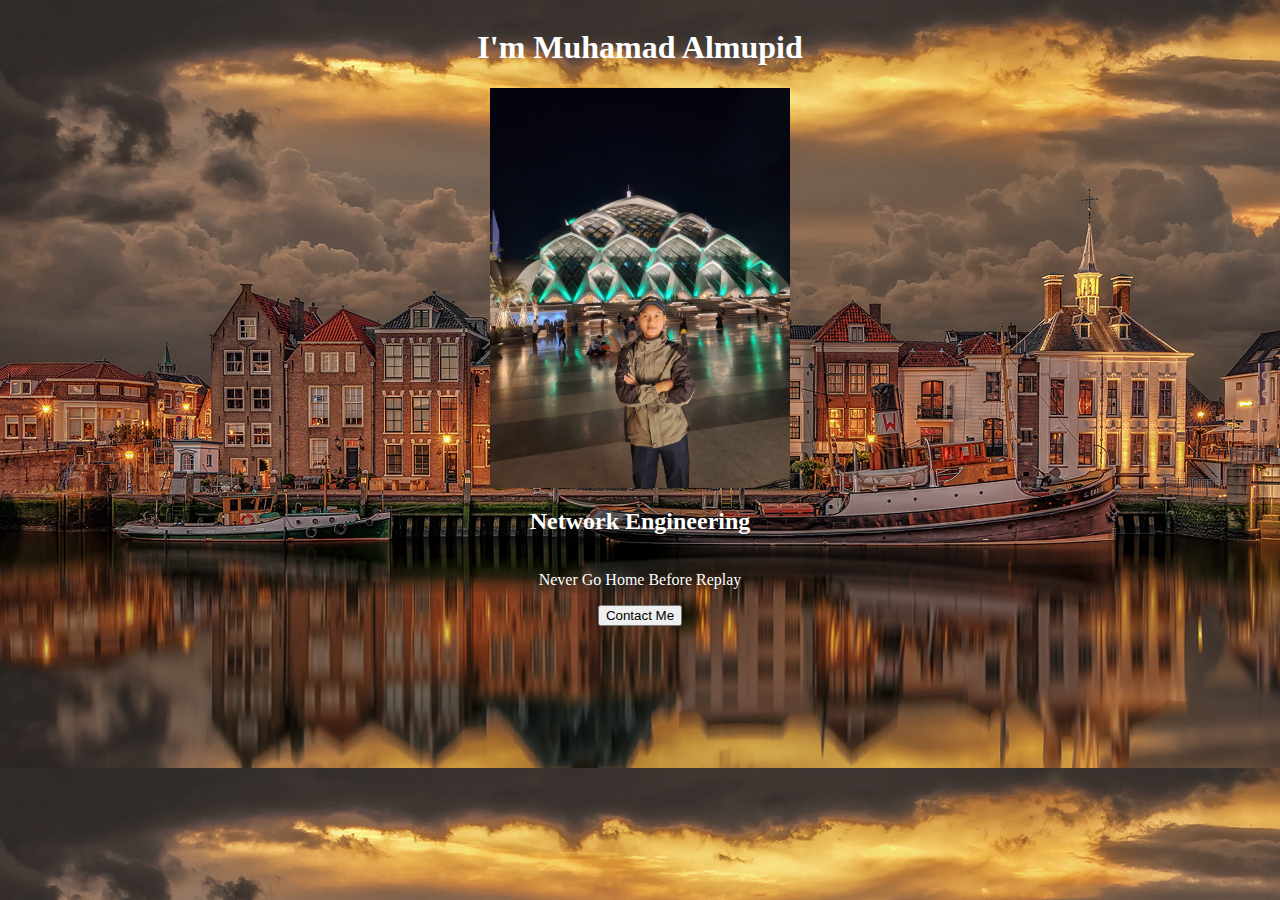
<file: index.html>
<!DOCTYPE html>
<html lang="en">
<head>
    <link rel="stylesheet" href="style.css">
    <meta charset="UTF-8">
    <meta name="viewport" content="width=device-width, initial-scale=1.0">
    <title>Muhamad Almupid</title>
</head>
<body>
    <h1>I'm Muhamad Almupid</h1>
    <img src="./image/IMG-20230510-WA0027.jpg" alt="Tersangka">
    <h2>Network Engineering</h2>
    <p>Never Go Home Before Replay</p>
    <a href="https://wa.me/6281383112455">
        
        <button>Contact Me</button>
    </a>
</body>
</html>
</file>
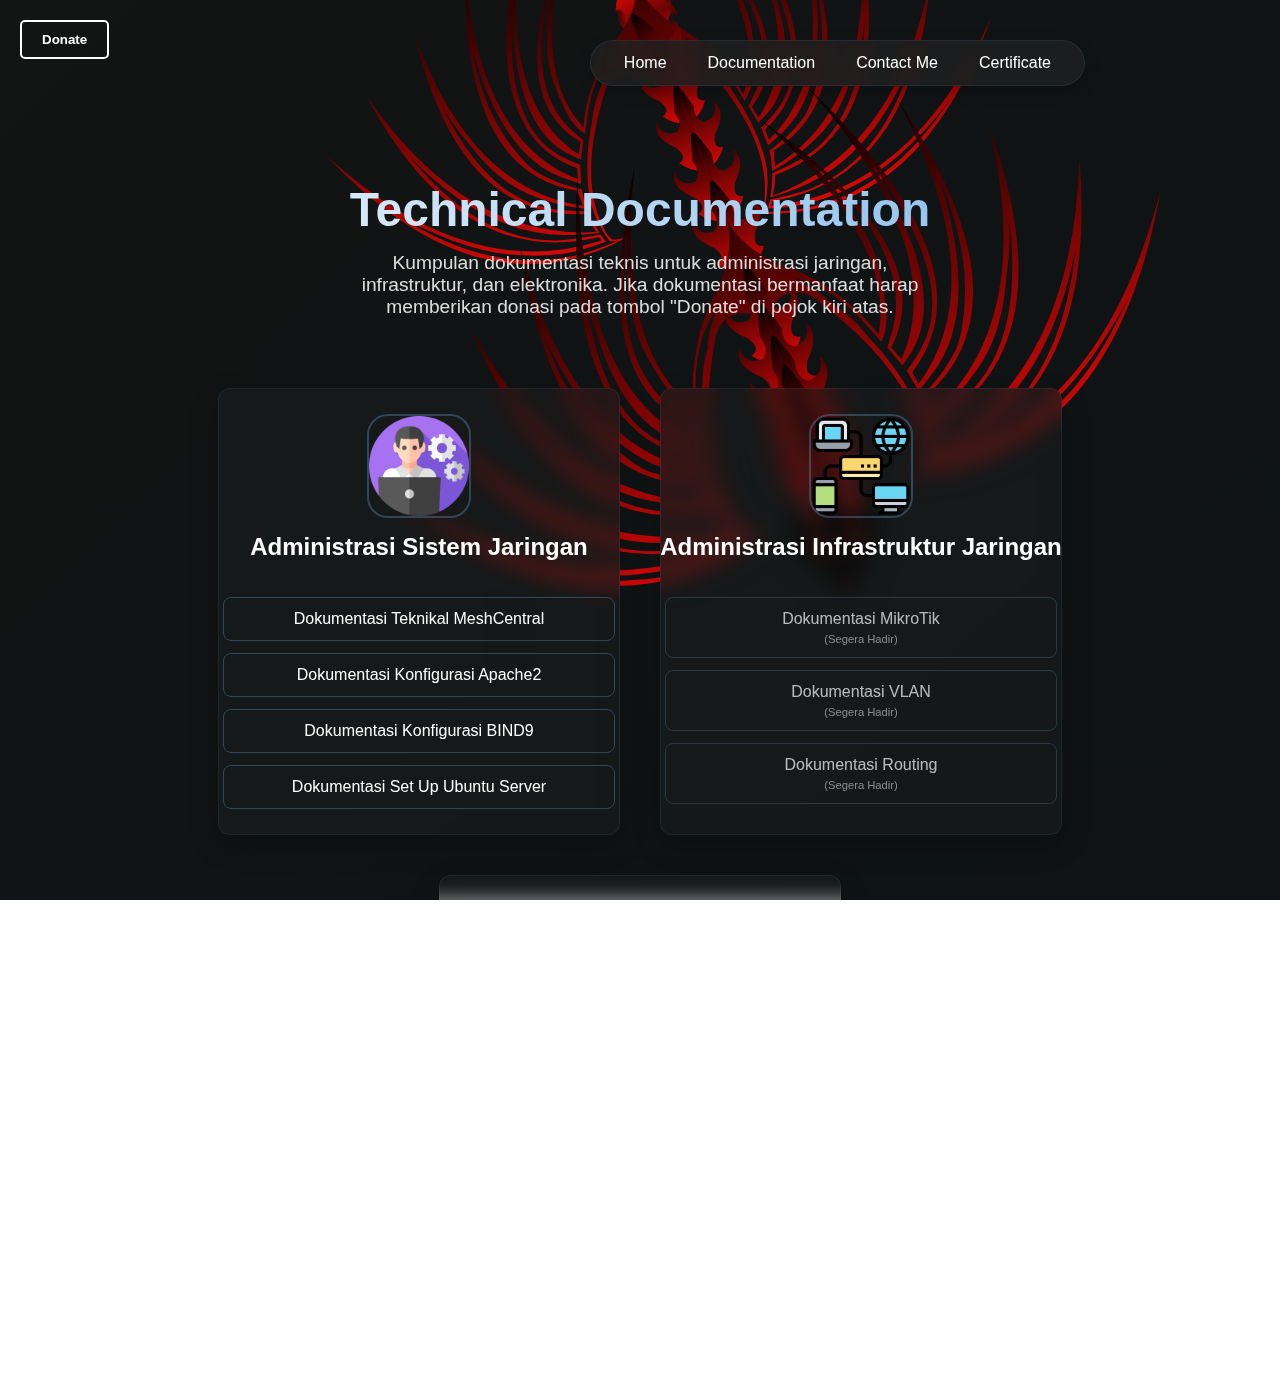
<file: dokumentasi.html>
<!DOCTYPE html>
<html lang="en">
  <head>
    <meta charset="UTF-8" />
    <meta name="viewport" content="width=device-width, initial-scale=1.0" />
    <link rel="stylesheet" href="./dokumentasi.css" />
    <title>Documentation</title>
    <link rel="icon" type="image/png" href="image/title.png" />
  </head>
  <body>
    <!-- NAVIGATION BAR -->
    <div class="container-navbar">
      <ul class="ul-navbar">
        <li class="li-navbar"><a href="index.html">Home</a></li>
        <li class="li-navbar"><a href="dokumentasi.html">Documentation</a></li>
        <li class="li-navbar"><a href="kontak.html">Contact Me</a></li>
        <li class="li-navbar"><a href="sertifikasi.html">Certificate</a></li>
      </ul>
    </div>
    <!-- NAVIGATION BAR SELESAI -->

    <!-- Tombol Donasi di Pojok Kiri Atas -->
    <div class="donate-button-container">
      <button class="donate-button">Donate</button>
    </div>

    <!-- Modal Donasi -->
    <div id="donate-modal" class="modal">
      <div class="modal-content">
        <span class="close">&times;</span>
        <h2>Support Website Ini</h2>
        <p>
          Jika Anda merasa terbantu dengan dokumentasi ini, pertimbangkan untuk
          memberikan dukungan finansial. Rupiah dari anda sangat membantu untuk
          perkembangan website ini.
        </p>
        <div class="account-info">
          <p>Bank: BCA</p>
          <p>Nomor Rekening: <span id="account-number">7361667224</span></p>
          <p>Atas Nama: Muhamad Almupid</p>
        </div>
        <button id="copy-btn">Salin Nomor Rekening</button>
      </div>
    </div>

    <!-- HEADER -->
    <div class="doc-header">
      <h1>Technical Documentation</h1>
      <p>
        Kumpulan dokumentasi teknis untuk administrasi jaringan, infrastruktur,
        dan elektronika. Jika dokumentasi bermanfaat harap memberikan donasi
        pada tombol "Donate" di pojok kiri atas.
      </p>
    </div>

    <!-- Modal untuk melihat PDF - PASTIKAN STRUKTUR INI BENAR -->
    <div id="pdf-modal" class="modal pdf-modal">
      <div class="modal-content pdf-modal-content">
        <span class="close-pdf">&times;</span>
        <h2 id="pdf-modal-title">Dokumentasi</h2>
        <div class="pdf-viewer-container">
          <iframe id="pdf-viewer" src="" frameborder="0"></iframe>
        </div>
      </div>
    </div>

    <!-- CONTENT WRAPPER -->
    <div class="content-wrapper">
      <!-- ASJ -->
      <div class="main-content-asj">
        <div class="doc-container">
          <img src="image/software-engineer.png" />
          <h1>Administrasi Sistem Jaringan</h1>
        </div>
        <div class="doc-button-container">
          <a
            href="#"
            data-pdf="Administrasi Sistem Jaringan/Dokumentasi Teknikal MeshCentral.pdf"
            class="doc-button view-pdf-btn"
          >
            <span>Dokumentasi Teknikal MeshCentral</span>
          </a>
          <a
            href="#"
            data-pdf="Administrasi Sistem Jaringan/Dokumentasi Konfigurasi Apache2.pdf"
            class="doc-button view-pdf-btn"
          >
            <span>Dokumentasi Konfigurasi Apache2</span>
          </a>
          <a
            href="#"
            data-pdf="Administrasi Sistem Jaringan/Dokumentasi Konfigurasi Bind9.pdf"
            class="doc-button view-pdf-btn"
          >
            <span>Dokumentasi Konfigurasi BIND9</span>
          </a>
          <a
            href="#"
            data-pdf="Administrasi Sistem Jaringan/Dokumentasi Set Up Ubuntu Server.pdf"
            class="doc-button view-pdf-btn"
          >
            <span>Dokumentasi Set Up Ubuntu Server</span>
          </a>
        </div>
      </div>

      <!-- AFJ -->
      <div class="main-content-afj">
        <div class="doc-container">
          <img src="image/networking.png" />
          <h1>Administrasi Infrastruktur Jaringan</h1>
        </div>
        <div class="doc-button-container">
          <a href="#" class="doc-button coming-soon">
            <span>Dokumentasi MikroTik</span>
            <small>(Segera Hadir)</small>
          </a>
          <a href="#" class="doc-button coming-soon">
            <span>Dokumentasi VLAN</span>
            <small>(Segera Hadir)</small>
          </a>
          <a href="#" class="doc-button coming-soon">
            <span>Dokumentasi Routing</span>
            <small>(Segera Hadir)</small>
          </a>
        </div>
      </div>

      <!-- ELK -->
      <div class="main-content-elk">
        <div class="doc-container">
          <img src="image/elektronika.png" />
          <h1>Elektronika</h1>
        </div>
        <div class="doc-button-container">
          <a href="#" class="doc-button coming-soon">
            <span>Dasar-dasar Elektronika</span>
            <small>(Segera Hadir)</small>
          </a>
          <a href="#" class="doc-button coming-soon">
            <span>Proyek Arduino</span>
            <small>(Segera Hadir)</small>
          </a>
          <a href="#" class="doc-button coming-soon">
            <span>Rangkaian Digital</span>
            <small>(Segera Hadir)</small>
          </a>
        </div>
      </div>
    </div>
    <svg>
      <defs>
        <g id="Cabeza" transform="matrix(1, 0, 0, 1, 0, 0)">
          <path
            style="fill: #ff0000; fill-opacity: 1"
            d="M-28.9,-1.1L-28.55 -1.95Q-28.1 -3.1 -27.25 -2.95L-26.7 -2.95Q-27.7 -1.65 -28.9 -1.1M-18.35,-1.8Q-15.1 -10.3 -9.6 -6.05Q-15.1 -6.2 -18.35 -1.8M-18.35,1.1Q-15.1 5.45 -9.6 5.35Q-15.1 9.55 -18.35 1.1M-26.7,2.2L-27.25 2.25Q-28.1 2.4 -28.55 1.2L-28.9 0.35Q-27.7 0.9 -26.7 2.2"
          />
          <path
            style="fill: #000000; fill-opacity: 1"
            d="M-21.05,-8.25Q-13.6 -15.95 -1.3 -12.1Q-7.85 -8.5 -5.85 -4.35Q-2.3 -4.85 10.5 0.15Q0 4.35 -5.85 3.65Q-7.85 7.75 -1.25 12.45Q-13.6 15.2 -21.05 7.5Q-29.55 4.05 -30.2 -0.35Q-29.55 -4.8 -21.05 -8.25M-26.7,-2.95L-27.25 -2.95Q-28.1 -3.1 -28.55 -1.95L-28.9 -1.1Q-27.7 -1.65 -26.7 -2.95M-9.6,-6.05Q-15.1 -10.3 -18.35 -1.8Q-15.1 -6.2 -9.6 -6.05M-9.6,5.35Q-15.1 5.45 -18.35 1.1Q-15.1 9.55 -9.6 5.35M-28.9,0.35L-28.55 1.2Q-28.1 2.4 -27.25 2.25L-26.7 2.2Q-27.7 0.9 -28.9 0.35"
          />
        </g>
        <g id="Aletas" transform="matrix(1, 0, 0, 1, 0, 0)">
          <linearGradient
            id="LinearGradID_1"
            gradientUnits="userSpaceOnUse"
            gradientTransform="matrix(0.0935974, 0, 0, 0.188782, -20.55, 0)"
            spreadMethod="pad"
            x1="-819.2"
            y1="0"
            x2="819.2"
            y2="0"
          >
            <stop offset="0" style="stop-color: #ff0000; stop-opacity: 1" />
            <stop offset="1" style="stop-color: #000000; stop-opacity: 1" />
          </linearGradient>
          <path
            style="fill: url(#LinearGradID_1)"
            d="M29.75,-36.85Q-17.75 -61.45 -42.05 -40.95L-45.35 -38.35L-53.7 -41.15L-51.15 -44.85Q-34.85 -68.4 21 -57.8Q-32.2 -72.1 -50.25 -50Q-53.85 -45.65 -56.05 -41.95L-64.7 -43.35L-60.6 -50.3Q-45.9 -75.55 5.1 -79.35Q-2.2 -79.8 -9.45 -79.15Q-16.2 -78.55 -22.85 -77.15Q-29.85 -75.65 -36.5 -73Q-43.05 -70.4 -48.8 -66.85Q-54.55 -63.35 -56.8 -60.3L-60.5 -55.4Q-62.95 -52.1 -67 -43.55L-70.55 -43.55L-76.35 -42.95Q-74.6 -49.1 -71.85 -54.85Q-68.9 -61.25 -64.8 -67.1Q-60.8 -73 -55.45 -77.55Q-49.9 -82.35 -43.65 -85.85L-30.6 -92.7Q-24.05 -95.95 -17 -98.25Q-63.75 -86.35 -73.65 -57.1Q-75.75 -50.75 -77.45 -42.75Q-82.9 -41.75 -88 -39.65Q-87.65 -46.65 -86.3 -53.05Q-79.8 -89.8 -36.65 -117.2Q-80.65 -94.5 -87.55 -59.55Q-88.65 -54.15 -88.95 -39.4L-89.8 -38.85L-92.7 -37.6Q-93.75 -44.35 -94.1 -51.15Q-94.4 -58.2 -93.25 -65.1Q-92.15 -72.5 -90.05 -79.65Q-88.05 -86.55 -85 -93Q-82.1 -99.3 -78.45 -105.15Q-74.6 -111.35 -70.25 -117.25Q-65.95 -123.1 -61.1 -128.55Q-70.3 -119.35 -77.9 -108.7Q-86 -97.3 -90.8 -84.05Q-95.8 -70.5 -96 -56.15Q-96.1 -46 -94.05 -36.05L-93.25 -31.55Q-93.5 -35.65 -92.35 -36Q-79.85 -42 -66.6 -40.45Q-52.45 -38.85 -39.2 -33.25Q-28.3 -29.9 -21.25 -24.15Q-17.8 -23.3 -8.6 -15.6Q-12.1 -20.75 -16.75 -24.5Q-24.55 -30.7 -34.25 -34.05L-42.55 -37Q-38.9 -41.25 -31.5 -43.25Q-24.05 -45.3 -16.2 -46.3Q-8.35 -47.35 -1 -46Q5.95 -44.75 12.75 -42.85Q19.85 -40.9 29.75 -36.85M-92.45,-27.35L-94.95 -36.25Q-109.7 -105 -27.95 -154.65Q-98.65 -103.8 -91.75 -39.4L-89.95 -40.2Q-92.2 -105.25 -5.6 -130.9Q-78.8 -99.95 -87.45 -40.9Q-83.15 -42.95 -78.45 -43.95Q-70 -101.3 17.65 -103.8Q-56.9 -93.4 -74.5 -44.55L-67.4 -45.45Q-49.1 -94.95 39.25 -75.65Q-36.75 -84.35 -62.25 -44.25L-57.3 -43.6Q-31.65 -86.5 56.15 -46.05Q-20.3 -73.35 -51.35 -41.7L-45.95 -39.75Q-17.85 -71.35 51.85 -24.8Q-8.7 -56.4 -39.75 -37.05Q-28.15 -34.05 -14.25 -24.45Q-8.6 -19.85 -5.8 -16.95Q5.95 -2.4 20 0Q5.95 2.4 -5.8 16.95Q-8.6 19.85 -14.25 24.45Q-28.15 34.05 -39.75 37.05Q-8.7 56.4 51.85 24.8Q-17.85 71.35 -45.95 39.75L-51.35 41.7Q-20.3 73.35 56.15 46.1Q-31.65 86.5 -57.3 43.65L-62.25 44.3Q-36.75 84.35 39.25 75.7Q-49.1 94.95 -67.4 45.5L-74.5 44.6Q-56.9 93.4 17.65 103.85Q-70 101.3 -78.45 43.95Q-83.15 42.95 -87.45 40.9Q-78.8 99.95 -5.6 130.9Q-92.2 105.25 -89.95 40.25L-91.75 39.4Q-98.65 103.8 -27.95 154.65Q-109.7 105 -94.95 36.3L-92.45 27.35Q-93.05 33.9 -92.05 34.75Q-91.1 35.55 -88.95 36.7L-87.95 37Q-83.7 38.25 -79.05 38.8L-77.25 38.95Q-72.55 39.3 -67.5 38.85L-65.45 38.65Q-44.4 36.05 -17.8 19.6Q-9.9 12.8 -15.15 4.4Q-18.15 3.15 -19 0Q-18.15 -3.15 -15.15 -4.4Q-9.9 -12.8 -17.8 -19.6L-17.8 -19.55Q-44.4 -36.05 -65.45 -38.6L-67.5 -38.8Q-72.55 -39.3 -77.25 -38.95L-79.05 -38.75Q-83.7 -38.25 -87.95 -36.95L-88.95 -36.65Q-91.1 -35.55 -92.05 -34.7Q-93.05 -33.9 -92.45 -27.35M-8.6,15.6Q-17.8 23.3 -21.25 24.2Q-28.3 29.9 -39.2 33.3Q-52.45 38.85 -66.6 40.5Q-79.85 42 -92.35 36Q-93.5 35.65 -93.25 31.55L-94.05 36.1Q-96.1 46.05 -96 56.15Q-95.8 70.5 -90.8 84.1Q-86 97.3 -77.9 108.75Q-70.3 119.35 -61.1 128.6Q-65.95 123.1 -70.25 117.25Q-74.6 111.35 -78.45 105.15Q-82.1 99.3 -85 93Q-88.05 86.55 -90.05 79.7Q-92.15 72.5 -93.25 65.1Q-94.4 58.2 -94.1 51.2Q-93.75 44.35 -92.7 37.6L-89.8 38.9L-88.95 39.45Q-88.65 54.15 -87.55 59.55Q-80.65 94.5 -36.65 117.25Q-79.8 89.8 -86.3 53.1Q-87.65 46.65 -88 39.65Q-82.9 41.75 -77.45 42.75Q-75.75 50.75 -73.65 57.15Q-63.75 86.35 -17 98.3Q-24.05 95.95 -30.6 92.75L-43.65 85.9Q-49.9 82.35 -55.45 77.6Q-60.8 73 -64.8 67.15Q-68.9 61.25 -71.85 54.85Q-74.6 49.1 -76.35 42.95L-70.55 43.6L-67 43.6Q-62.95 52.1 -60.5 55.4L-56.8 60.35Q-54.55 63.35 -48.8 66.9Q-43.05 70.4 -36.5 73Q-29.85 75.65 -22.85 77.15Q-16.2 78.55 -9.45 79.15Q-2.2 79.8 5.1 79.35Q-45.9 75.55 -60.6 50.3L-64.7 43.4L-56.05 41.95Q-53.85 45.65 -50.25 50Q-32.2 72.1 21 57.85Q-34.85 68.4 -51.15 44.85L-53.7 41.2L-45.35 38.35L-42.05 40.95Q-17.75 61.45 29.75 36.85Q19.85 40.9 12.75 42.9Q5.95 44.75 -1 46Q-8.35 47.35 -16.2 46.35Q-24.05 45.3 -31.5 43.3Q-38.9 41.25 -42.55 37.05L-34.25 34.05Q-24.55 30.7 -16.75 24.5Q-12.1 20.75 -8.6 15.6"
          />
        </g>
        <g id="Espina" transform="matrix(1, 0, 0, 1, 0, 0)">
          <linearGradient
            id="LinearGradID_2"
            gradientUnits="userSpaceOnUse"
            gradientTransform="matrix(0.0229492, 0, 0, -0.0152893, 0, 0.05)"
            spreadMethod="pad"
            x1="-819.2"
            y1="0"
            x2="819.2"
            y2="0"
          >
            <stop offset="0" style="stop-color: #ff0000; stop-opacity: 1" />
            <stop offset="1" style="stop-color: #000000; stop-opacity: 1" />
          </linearGradient>
          <path
            style="fill: url(#LinearGradID_2)"
            d="M-18.8,0Q-17.85 -5.7 -12.3 -9.6Q-11.2 -5.35 -6.5 -8.25L-6.45 -8.2L-6.2 -8.3Q1.25 -16.25 6.65 -12.4Q0.05 -12.55 0 -5.95Q2.7 -2.4 7.75 -4.1Q18 -1.45 18.8 0L-18.8 0"
          />
          <linearGradient
            id="LinearGradID_3"
            gradientUnits="userSpaceOnUse"
            gradientTransform="matrix(0.0229492, 0, 0, 0.0152893, 0, -0.05)"
            spreadMethod="pad"
            x1="-819.2"
            y1="0"
            x2="819.2"
            y2="0"
          >
            <stop offset="0" style="stop-color: #ff0000; stop-opacity: 1" />
            <stop offset="1" style="stop-color: #000000; stop-opacity: 1" />
          </linearGradient>
          <path
            style="fill: url(#LinearGradID_3)"
            d="M18.8,0Q18 1.45 7.75 4.1Q2.7 2.4 0 5.95Q0.05 12.55 6.65 12.4Q1.25 16.25 -6.2 8.35Q-6.35 8.25 -6.45 8.25L-6.5 8.25Q-11.2 5.35 -12.3 9.6Q-17.85 5.7 -18.8 0L18.8 0"
          />
        </g>
      </defs>
      <g id="screen" />
    </svg>
    <script src="./script.js"></script>
    <script src="./dokumentasi.js"></script>
  </body>
</html>
</file>
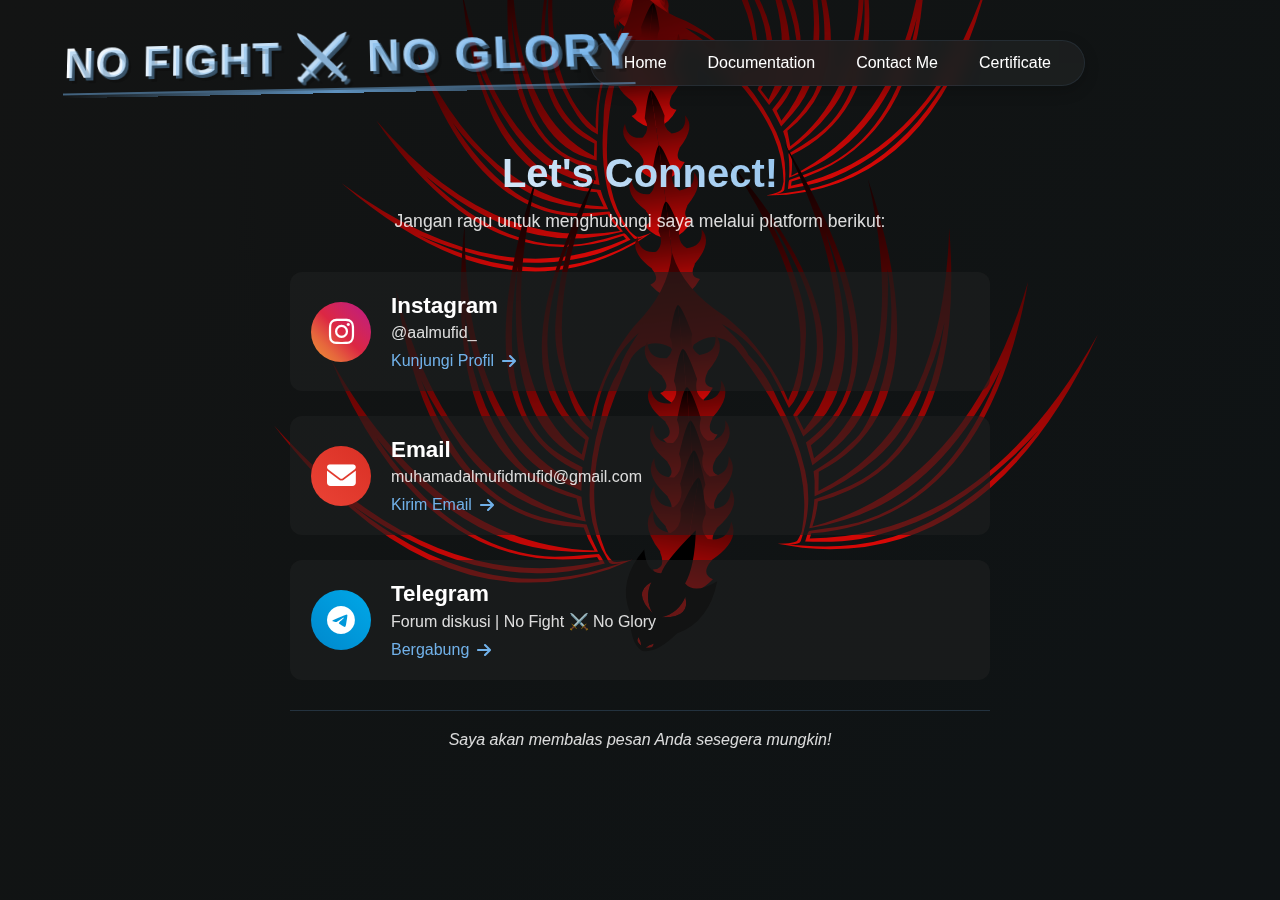
<file: kontak.html>
<!DOCTYPE html>
<html lang="en">
  <head>
    <meta charset="UTF-8" />
    <meta name="viewport" content="width=device-width, initial-scale=1.0" />
    <link rel="stylesheet" href="./kontak.css" />
    <title>Contact Me - Muhamad Almupid</title>
    <link rel="icon" type="image/png" href="image/title.png" />
    <!-- Font Awesome untuk ikon -->
    <link
      rel="stylesheet"
      href="https://cdnjs.cloudflare.com/ajax/libs/font-awesome/6.4.0/css/all.min.css"
    />
  </head>
  <body>
    <!-- NAVIGATION BAR -->
    <div class="container-navbar">
      <ul class="ul-navbar">
        <li class="li-navbar"><a href="index.html">Home</a></li>
        <li class="li-navbar"><a href="dokumentasi.html">Documentation</a></li>
        <li class="li-navbar"><a href="kontak.html">Contact Me</a></li>
        <li class="li-navbar"><a href="sertifikasi.html">Certificate</a></li>
      </ul>
    </div>
    <!-- NAVIGATION BAR SELESAI -->

    <!-- Teks Pojok Kiri Atas -->
    <div class="top-left-text">
      <h1>No Fight ⚔️ No Glory</h1>
    </div>

    <!-- Konten Utama -->
    <div class="contact-container">
      <div class="contact-card">
        <div class="contact-header">
          <h2>Let's Connect!</h2>
          <p>Jangan ragu untuk menghubungi saya melalui platform berikut:</p>
        </div>

        <div class="contact-items">
          <!-- Instagram -->
          <div class="contact-item">
            <div class="icon-container instagram">
              <i class="fab fa-instagram"></i>
            </div>
            <div class="contact-info">
              <h3>Instagram</h3>
              <p>@aalmufid_</p>
              <a
                href="https://instagram.com/aalmufid_"
                target="_blank"
                class="contact-link"
              >
                Kunjungi Profil <i class="fas fa-arrow-right"></i>
              </a>
            </div>
          </div>

          <!-- Email -->
          <div class="contact-item">
            <div class="icon-container email">
              <i class="fas fa-envelope"></i>
            </div>
            <div class="contact-info">
              <h3>Email</h3>
              <p>muhamadalmufidmufid@gmail.com</p>
              <a
                href="mailto:muhamadalmufidmufid@gmail.com"
                class="contact-link"
              >
                Kirim Email <i class="fas fa-arrow-right"></i>
              </a>
            </div>
          </div>

          <!-- Telegram -->
          <div class="contact-item">
            <div class="icon-container telegram">
              <i class="fab fa-telegram"></i>
            </div>
            <div class="contact-info">
              <h3>Telegram</h3>
              <p>Forum diskusi | No Fight ⚔️ No Glory</p>
              <a
                href="https://t.me/+JH621dG7ypBhMDRl"
                target="_blank"
                class="contact-link"
              >
                Bergabung <i class="fas fa-arrow-right"></i>
              </a>
            </div>
          </div>
        </div>

        <div class="contact-footer">
          <p>Saya akan membalas pesan Anda sesegera mungkin!</p>
        </div>
      </div>
    </div>
    <!-- SVG Background (akan Anda copy-paste dari index.html) -->
    <svg>
      <defs>
        <g id="Cabeza" transform="matrix(1, 0, 0, 1, 0, 0)">
          <path
            style="fill: #ff0000; fill-opacity: 1"
            d="M-28.9,-1.1L-28.55 -1.95Q-28.1 -3.1 -27.25 -2.95L-26.7 -2.95Q-27.7 -1.65 -28.9 -1.1M-18.35,-1.8Q-15.1 -10.3 -9.6 -6.05Q-15.1 -6.2 -18.35 -1.8M-18.35,1.1Q-15.1 5.45 -9.6 5.35Q-15.1 9.55 -18.35 1.1M-26.7,2.2L-27.25 2.25Q-28.1 2.4 -28.55 1.2L-28.9 0.35Q-27.7 0.9 -26.7 2.2"
          />
          <path
            style="fill: #000000; fill-opacity: 1"
            d="M-21.05,-8.25Q-13.6 -15.95 -1.3 -12.1Q-7.85 -8.5 -5.85 -4.35Q-2.3 -4.85 10.5 0.15Q0 4.35 -5.85 3.65Q-7.85 7.75 -1.25 12.45Q-13.6 15.2 -21.05 7.5Q-29.55 4.05 -30.2 -0.35Q-29.55 -4.8 -21.05 -8.25M-26.7,-2.95L-27.25 -2.95Q-28.1 -3.1 -28.55 -1.95L-28.9 -1.1Q-27.7 -1.65 -26.7 -2.95M-9.6,-6.05Q-15.1 -10.3 -18.35 -1.8Q-15.1 -6.2 -9.6 -6.05M-9.6,5.35Q-15.1 5.45 -18.35 1.1Q-15.1 9.55 -9.6 5.35M-28.9,0.35L-28.55 1.2Q-28.1 2.4 -27.25 2.25L-26.7 2.2Q-27.7 0.9 -28.9 0.35"
          />
        </g>
        <g id="Aletas" transform="matrix(1, 0, 0, 1, 0, 0)">
          <linearGradient
            id="LinearGradID_1"
            gradientUnits="userSpaceOnUse"
            gradientTransform="matrix(0.0935974, 0, 0, 0.188782, -20.55, 0)"
            spreadMethod="pad"
            x1="-819.2"
            y1="0"
            x2="819.2"
            y2="0"
          >
            <stop offset="0" style="stop-color: #ff0000; stop-opacity: 1" />
            <stop offset="1" style="stop-color: #000000; stop-opacity: 1" />
          </linearGradient>
          <path
            style="fill: url(#LinearGradID_1)"
            d="M29.75,-36.85Q-17.75 -61.45 -42.05 -40.95L-45.35 -38.35L-53.7 -41.15L-51.15 -44.85Q-34.85 -68.4 21 -57.8Q-32.2 -72.1 -50.25 -50Q-53.85 -45.65 -56.05 -41.95L-64.7 -43.35L-60.6 -50.3Q-45.9 -75.55 5.1 -79.35Q-2.2 -79.8 -9.45 -79.15Q-16.2 -78.55 -22.85 -77.15Q-29.85 -75.65 -36.5 -73Q-43.05 -70.4 -48.8 -66.85Q-54.55 -63.35 -56.8 -60.3L-60.5 -55.4Q-62.95 -52.1 -67 -43.55L-70.55 -43.55L-76.35 -42.95Q-74.6 -49.1 -71.85 -54.85Q-68.9 -61.25 -64.8 -67.1Q-60.8 -73 -55.45 -77.55Q-49.9 -82.35 -43.65 -85.85L-30.6 -92.7Q-24.05 -95.95 -17 -98.25Q-63.75 -86.35 -73.65 -57.1Q-75.75 -50.75 -77.45 -42.75Q-82.9 -41.75 -88 -39.65Q-87.65 -46.65 -86.3 -53.05Q-79.8 -89.8 -36.65 -117.2Q-80.65 -94.5 -87.55 -59.55Q-88.65 -54.15 -88.95 -39.4L-89.8 -38.85L-92.7 -37.6Q-93.75 -44.35 -94.1 -51.15Q-94.4 -58.2 -93.25 -65.1Q-92.15 -72.5 -90.05 -79.65Q-88.05 -86.55 -85 -93Q-82.1 -99.3 -78.45 -105.15Q-74.6 -111.35 -70.25 -117.25Q-65.95 -123.1 -61.1 -128.55Q-70.3 -119.35 -77.9 -108.7Q-86 -97.3 -90.8 -84.05Q-95.8 -70.5 -96 -56.15Q-96.1 -46 -94.05 -36.05L-93.25 -31.55Q-93.5 -35.65 -92.35 -36Q-79.85 -42 -66.6 -40.45Q-52.45 -38.85 -39.2 -33.25Q-28.3 -29.9 -21.25 -24.15Q-17.8 -23.3 -8.6 -15.6Q-12.1 -20.75 -16.75 -24.5Q-24.55 -30.7 -34.25 -34.05L-42.55 -37Q-38.9 -41.25 -31.5 -43.25Q-24.05 -45.3 -16.2 -46.3Q-8.35 -47.35 -1 -46Q5.95 -44.75 12.75 -42.85Q19.85 -40.9 29.75 -36.85M-92.45,-27.35L-94.95 -36.25Q-109.7 -105 -27.95 -154.65Q-98.65 -103.8 -91.75 -39.4L-89.95 -40.2Q-92.2 -105.25 -5.6 -130.9Q-78.8 -99.95 -87.45 -40.9Q-83.15 -42.95 -78.45 -43.95Q-70 -101.3 17.65 -103.8Q-56.9 -93.4 -74.5 -44.55L-67.4 -45.45Q-49.1 -94.95 39.25 -75.65Q-36.75 -84.35 -62.25 -44.25L-57.3 -43.6Q-31.65 -86.5 56.15 -46.05Q-20.3 -73.35 -51.35 -41.7L-45.95 -39.75Q-17.85 -71.35 51.85 -24.8Q-8.7 -56.4 -39.75 -37.05Q-28.15 -34.05 -14.25 -24.45Q-8.6 -19.85 -5.8 -16.95Q5.95 -2.4 20 0Q5.95 2.4 -5.8 16.95Q-8.6 19.85 -14.25 24.45Q-28.15 34.05 -39.75 37.05Q-8.7 56.4 51.85 24.8Q-17.85 71.35 -45.95 39.75L-51.35 41.7Q-20.3 73.35 56.15 46.1Q-31.65 86.5 -57.3 43.65L-62.25 44.3Q-36.75 84.35 39.25 75.7Q-49.1 94.95 -67.4 45.5L-74.5 44.6Q-56.9 93.4 17.65 103.85Q-70 101.3 -78.45 43.95Q-83.15 42.95 -87.45 40.9Q-78.8 99.95 -5.6 130.9Q-92.2 105.25 -89.95 40.25L-91.75 39.4Q-98.65 103.8 -27.95 154.65Q-109.7 105 -94.95 36.3L-92.45 27.35Q-93.05 33.9 -92.05 34.75Q-91.1 35.55 -88.95 36.7L-87.95 37Q-83.7 38.25 -79.05 38.8L-77.25 38.95Q-72.55 39.3 -67.5 38.85L-65.45 38.65Q-44.4 36.05 -17.8 19.6Q-9.9 12.8 -15.15 4.4Q-18.15 3.15 -19 0Q-18.15 -3.15 -15.15 -4.4Q-9.9 -12.8 -17.8 -19.6L-17.8 -19.55Q-44.4 -36.05 -65.45 -38.6L-67.5 -38.8Q-72.55 -39.3 -77.25 -38.95L-79.05 -38.75Q-83.7 -38.25 -87.95 -36.95L-88.95 -36.65Q-91.1 -35.55 -92.05 -34.7Q-93.05 -33.9 -92.45 -27.35M-8.6,15.6Q-17.8 23.3 -21.25 24.2Q-28.3 29.9 -39.2 33.3Q-52.45 38.85 -66.6 40.5Q-79.85 42 -92.35 36Q-93.5 35.65 -93.25 31.55L-94.05 36.1Q-96.1 46.05 -96 56.15Q-95.8 70.5 -90.8 84.1Q-86 97.3 -77.9 108.75Q-70.3 119.35 -61.1 128.6Q-65.95 123.1 -70.25 117.25Q-74.6 111.35 -78.45 105.15Q-82.1 99.3 -85 93Q-88.05 86.55 -90.05 79.7Q-92.15 72.5 -93.25 65.1Q-94.4 58.2 -94.1 51.2Q-93.75 44.35 -92.7 37.6L-89.8 38.9L-88.95 39.45Q-88.65 54.15 -87.55 59.55Q-80.65 94.5 -36.65 117.25Q-79.8 89.8 -86.3 53.1Q-87.65 46.65 -88 39.65Q-82.9 41.75 -77.45 42.75Q-75.75 50.75 -73.65 57.15Q-63.75 86.35 -17 98.3Q-24.05 95.95 -30.6 92.75L-43.65 85.9Q-49.9 82.35 -55.45 77.6Q-60.8 73 -64.8 67.15Q-68.9 61.25 -71.85 54.85Q-74.6 49.1 -76.35 42.95L-70.55 43.6L-67 43.6Q-62.95 52.1 -60.5 55.4L-56.8 60.35Q-54.55 63.35 -48.8 66.9Q-43.05 70.4 -36.5 73Q-29.85 75.65 -22.85 77.15Q-16.2 78.55 -9.45 79.15Q-2.2 79.8 5.1 79.35Q-45.9 75.55 -60.6 50.3L-64.7 43.4L-56.05 41.95Q-53.85 45.65 -50.25 50Q-32.2 72.1 21 57.85Q-34.85 68.4 -51.15 44.85L-53.7 41.2L-45.35 38.35L-42.05 40.95Q-17.75 61.45 29.75 36.85Q19.85 40.9 12.75 42.9Q5.95 44.75 -1 46Q-8.35 47.35 -16.2 46.35Q-24.05 45.3 -31.5 43.3Q-38.9 41.25 -42.55 37.05L-34.25 34.05Q-24.55 30.7 -16.75 24.5Q-12.1 20.75 -8.6 15.6"
          />
        </g>
        <g id="Espina" transform="matrix(1, 0, 0, 1, 0, 0)">
          <linearGradient
            id="LinearGradID_2"
            gradientUnits="userSpaceOnUse"
            gradientTransform="matrix(0.0229492, 0, 0, -0.0152893, 0, 0.05)"
            spreadMethod="pad"
            x1="-819.2"
            y1="0"
            x2="819.2"
            y2="0"
          >
            <stop offset="0" style="stop-color: #ff0000; stop-opacity: 1" />
            <stop offset="1" style="stop-color: #000000; stop-opacity: 1" />
          </linearGradient>
          <path
            style="fill: url(#LinearGradID_2)"
            d="M-18.8,0Q-17.85 -5.7 -12.3 -9.6Q-11.2 -5.35 -6.5 -8.25L-6.45 -8.2L-6.2 -8.3Q1.25 -16.25 6.65 -12.4Q0.05 -12.55 0 -5.95Q2.7 -2.4 7.75 -4.1Q18 -1.45 18.8 0L-18.8 0"
          />
          <linearGradient
            id="LinearGradID_3"
            gradientUnits="userSpaceOnUse"
            gradientTransform="matrix(0.0229492, 0, 0, 0.0152893, 0, -0.05)"
            spreadMethod="pad"
            x1="-819.2"
            y1="0"
            x2="819.2"
            y2="0"
          >
            <stop offset="0" style="stop-color: #ff0000; stop-opacity: 1" />
            <stop offset="1" style="stop-color: #000000; stop-opacity: 1" />
          </linearGradient>
          <path
            style="fill: url(#LinearGradID_3)"
            d="M18.8,0Q18 1.45 7.75 4.1Q2.7 2.4 0 5.95Q0.05 12.55 6.65 12.4Q1.25 16.25 -6.2 8.35Q-6.35 8.25 -6.45 8.25L-6.5 8.25Q-11.2 5.35 -12.3 9.6Q-17.85 5.7 -18.8 0L18.8 0"
          />
        </g>
      </defs>
      <g id="screen" />
    </svg>
    <!-- Copy-paste SVG dari index.html di sini -->

    <script src="./kontak.js"></script>
    <script src="./script.js"></script>
  </body>
</html>
</file>
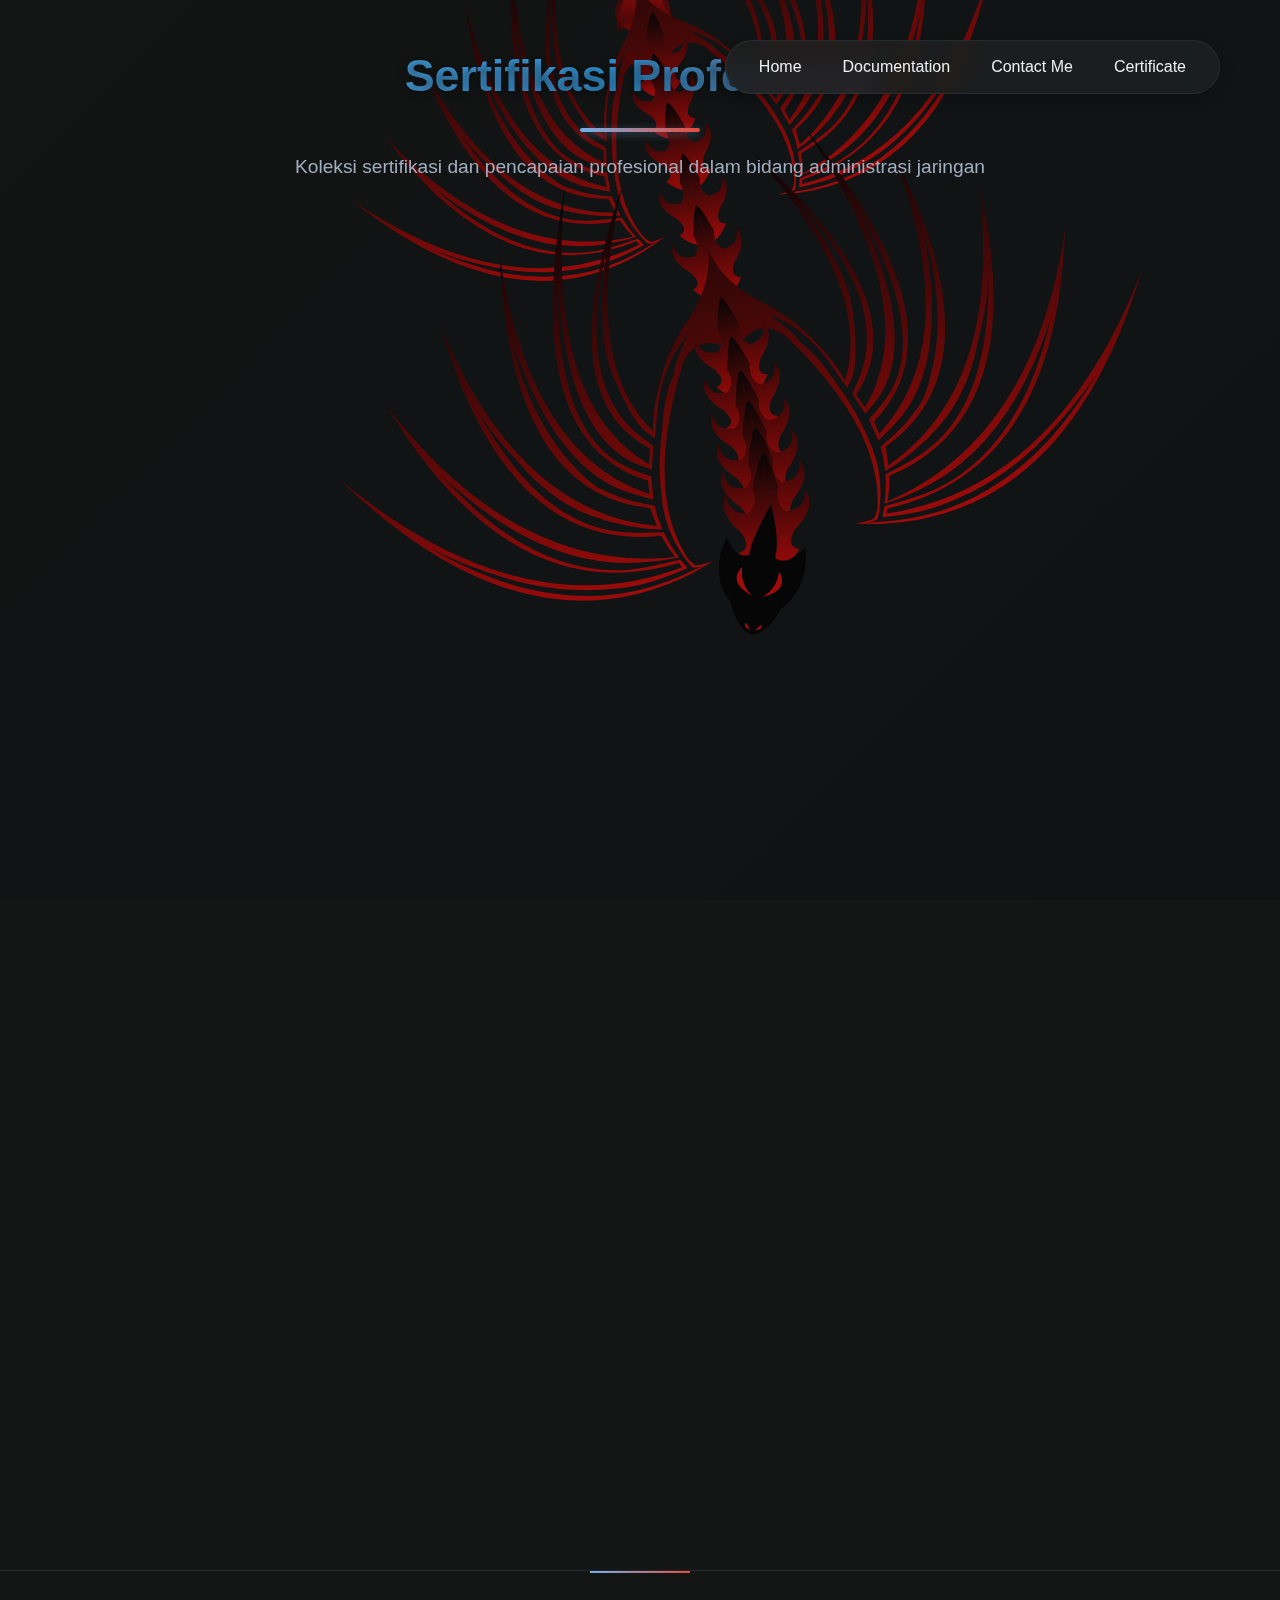
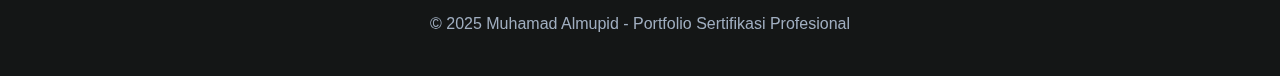
<file: sertifikasi.html>
<!DOCTYPE html>
<html lang="id">
  <head>
    <meta charset="UTF-8" />
    <meta name="viewport" content="width=device-width, initial-scale=1.0" />
    <title>Portofolio Sertifikasi - Muhamad Almupid</title>
    <link
      rel="stylesheet"
      href="https://cdnjs.cloudflare.com/ajax/libs/font-awesome/6.4.0/css/all.min.css"
    />
    <link rel="stylesheet" href="sertifikasi.css" />
  </head>
  <body>
    <!-- NAVIGATION BAR -->
    <div class="container-navbar">
      <ul class="ul-navbar">
        <li class="li-navbar"><a href="index.html">Home</a></li>
        <li class="li-navbar"><a href="dokumentasi.html">Documentation</a></li>
        <li class="li-navbar"><a href="kontak.html">Contact Me</a></li>
        <li class="li-navbar"><a href="sertifikasi.html">Certificate</a></li>
      </ul>
    </div>
    <!-- NAVIGATION BAR SELESAI -->
    <!-- SVG akan ditempatkan di sini (copy dari index.html) -->
    <svg>
      <defs>
        <g id="Cabeza" transform="matrix(1, 0, 0, 1, 0, 0)">
          <path
            style="fill: #ff0000; fill-opacity: 1"
            d="M-28.9,-1.1L-28.55 -1.95Q-28.1 -3.1 -27.25 -2.95L-26.7 -2.95Q-27.7 -1.65 -28.9 -1.1M-18.35,-1.8Q-15.1 -10.3 -9.6 -6.05Q-15.1 -6.2 -18.35 -1.8M-18.35,1.1Q-15.1 5.45 -9.6 5.35Q-15.1 9.55 -18.35 1.1M-26.7,2.2L-27.25 2.25Q-28.1 2.4 -28.55 1.2L-28.9 0.35Q-27.7 0.9 -26.7 2.2"
          />
          <path
            style="fill: #000000; fill-opacity: 1"
            d="M-21.05,-8.25Q-13.6 -15.95 -1.3 -12.1Q-7.85 -8.5 -5.85 -4.35Q-2.3 -4.85 10.5 0.15Q0 4.35 -5.85 3.65Q-7.85 7.75 -1.25 12.45Q-13.6 15.2 -21.05 7.5Q-29.55 4.05 -30.2 -0.35Q-29.55 -4.8 -21.05 -8.25M-26.7,-2.95L-27.25 -2.95Q-28.1 -3.1 -28.55 -1.95L-28.9 -1.1Q-27.7 -1.65 -26.7 -2.95M-9.6,-6.05Q-15.1 -10.3 -18.35 -1.8Q-15.1 -6.2 -9.6 -6.05M-9.6,5.35Q-15.1 5.45 -18.35 1.1Q-15.1 9.55 -9.6 5.35M-28.9,0.35L-28.55 1.2Q-28.1 2.4 -27.25 2.25L-26.7 2.2Q-27.7 0.9 -28.9 0.35"
          />
        </g>
        <g id="Aletas" transform="matrix(1, 0, 0, 1, 0, 0)">
          <linearGradient
            id="LinearGradID_1"
            gradientUnits="userSpaceOnUse"
            gradientTransform="matrix(0.0935974, 0, 0, 0.188782, -20.55, 0)"
            spreadMethod="pad"
            x1="-819.2"
            y1="0"
            x2="819.2"
            y2="0"
          >
            <stop offset="0" style="stop-color: #ff0000; stop-opacity: 1" />
            <stop offset="1" style="stop-color: #000000; stop-opacity: 1" />
          </linearGradient>
          <path
            style="fill: url(#LinearGradID_1)"
            d="M29.75,-36.85Q-17.75 -61.45 -42.05 -40.95L-45.35 -38.35L-53.7 -41.15L-51.15 -44.85Q-34.85 -68.4 21 -57.8Q-32.2 -72.1 -50.25 -50Q-53.85 -45.65 -56.05 -41.95L-64.7 -43.35L-60.6 -50.3Q-45.9 -75.55 5.1 -79.35Q-2.2 -79.8 -9.45 -79.15Q-16.2 -78.55 -22.85 -77.15Q-29.85 -75.65 -36.5 -73Q-43.05 -70.4 -48.8 -66.85Q-54.55 -63.35 -56.8 -60.3L-60.5 -55.4Q-62.95 -52.1 -67 -43.55L-70.55 -43.55L-76.35 -42.95Q-74.6 -49.1 -71.85 -54.85Q-68.9 -61.25 -64.8 -67.1Q-60.8 -73 -55.45 -77.55Q-49.9 -82.35 -43.65 -85.85L-30.6 -92.7Q-24.05 -95.95 -17 -98.25Q-63.75 -86.35 -73.65 -57.1Q-75.75 -50.75 -77.45 -42.75Q-82.9 -41.75 -88 -39.65Q-87.65 -46.65 -86.3 -53.05Q-79.8 -89.8 -36.65 -117.2Q-80.65 -94.5 -87.55 -59.55Q-88.65 -54.15 -88.95 -39.4L-89.8 -38.85L-92.7 -37.6Q-93.75 -44.35 -94.1 -51.15Q-94.4 -58.2 -93.25 -65.1Q-92.15 -72.5 -90.05 -79.65Q-88.05 -86.55 -85 -93Q-82.1 -99.3 -78.45 -105.15Q-74.6 -111.35 -70.25 -117.25Q-65.95 -123.1 -61.1 -128.55Q-70.3 -119.35 -77.9 -108.7Q-86 -97.3 -90.8 -84.05Q-95.8 -70.5 -96 -56.15Q-96.1 -46 -94.05 -36.05L-93.25 -31.55Q-93.5 -35.65 -92.35 -36Q-79.85 -42 -66.6 -40.45Q-52.45 -38.85 -39.2 -33.25Q-28.3 -29.9 -21.25 -24.15Q-17.8 -23.3 -8.6 -15.6Q-12.1 -20.75 -16.75 -24.5Q-24.55 -30.7 -34.25 -34.05L-42.55 -37Q-38.9 -41.25 -31.5 -43.25Q-24.05 -45.3 -16.2 -46.3Q-8.35 -47.35 -1 -46Q5.95 -44.75 12.75 -42.85Q19.85 -40.9 29.75 -36.85M-92.45,-27.35L-94.95 -36.25Q-109.7 -105 -27.95 -154.65Q-98.65 -103.8 -91.75 -39.4L-89.95 -40.2Q-92.2 -105.25 -5.6 -130.9Q-78.8 -99.95 -87.45 -40.9Q-83.15 -42.95 -78.45 -43.95Q-70 -101.3 17.65 -103.8Q-56.9 -93.4 -74.5 -44.55L-67.4 -45.45Q-49.1 -94.95 39.25 -75.65Q-36.75 -84.35 -62.25 -44.25L-57.3 -43.6Q-31.65 -86.5 56.15 -46.05Q-20.3 -73.35 -51.35 -41.7L-45.95 -39.75Q-17.85 -71.35 51.85 -24.8Q-8.7 -56.4 -39.75 -37.05Q-28.15 -34.05 -14.25 -24.45Q-8.6 -19.85 -5.8 -16.95Q5.95 -2.4 20 0Q5.95 2.4 -5.8 16.95Q-8.6 19.85 -14.25 24.45Q-28.15 34.05 -39.75 37.05Q-8.7 56.4 51.85 24.8Q-17.85 71.35 -45.95 39.75L-51.35 41.7Q-20.3 73.35 56.15 46.1Q-31.65 86.5 -57.3 43.65L-62.25 44.3Q-36.75 84.35 39.25 75.7Q-49.1 94.95 -67.4 45.5L-74.5 44.6Q-56.9 93.4 17.65 103.85Q-70 101.3 -78.45 43.95Q-83.15 42.95 -87.45 40.9Q-78.8 99.95 -5.6 130.9Q-92.2 105.25 -89.95 40.25L-91.75 39.4Q-98.65 103.8 -27.95 154.65Q-109.7 105 -94.95 36.3L-92.45 27.35Q-93.05 33.9 -92.05 34.75Q-91.1 35.55 -88.95 36.7L-87.95 37Q-83.7 38.25 -79.05 38.8L-77.25 38.95Q-72.55 39.3 -67.5 38.85L-65.45 38.65Q-44.4 36.05 -17.8 19.6Q-9.9 12.8 -15.15 4.4Q-18.15 3.15 -19 0Q-18.15 -3.15 -15.15 -4.4Q-9.9 -12.8 -17.8 -19.6L-17.8 -19.55Q-44.4 -36.05 -65.45 -38.6L-67.5 -38.8Q-72.55 -39.3 -77.25 -38.95L-79.05 -38.75Q-83.7 -38.25 -87.95 -36.95L-88.95 -36.65Q-91.1 -35.55 -92.05 -34.7Q-93.05 -33.9 -92.45 -27.35M-8.6,15.6Q-17.8 23.3 -21.25 24.2Q-28.3 29.9 -39.2 33.3Q-52.45 38.85 -66.6 40.5Q-79.85 42 -92.35 36Q-93.5 35.65 -93.25 31.55L-94.05 36.1Q-96.1 46.05 -96 56.15Q-95.8 70.5 -90.8 84.1Q-86 97.3 -77.9 108.75Q-70.3 119.35 -61.1 128.6Q-65.95 123.1 -70.25 117.25Q-74.6 111.35 -78.45 105.15Q-82.1 99.3 -85 93Q-88.05 86.55 -90.05 79.7Q-92.15 72.5 -93.25 65.1Q-94.4 58.2 -94.1 51.2Q-93.75 44.35 -92.7 37.6L-89.8 38.9L-88.95 39.45Q-88.65 54.15 -87.55 59.55Q-80.65 94.5 -36.65 117.25Q-79.8 89.8 -86.3 53.1Q-87.65 46.65 -88 39.65Q-82.9 41.75 -77.45 42.75Q-75.75 50.75 -73.65 57.15Q-63.75 86.35 -17 98.3Q-24.05 95.95 -30.6 92.75L-43.65 85.9Q-49.9 82.35 -55.45 77.6Q-60.8 73 -64.8 67.15Q-68.9 61.25 -71.85 54.85Q-74.6 49.1 -76.35 42.95L-70.55 43.6L-67 43.6Q-62.95 52.1 -60.5 55.4L-56.8 60.35Q-54.55 63.35 -48.8 66.9Q-43.05 70.4 -36.5 73Q-29.85 75.65 -22.85 77.15Q-16.2 78.55 -9.45 79.15Q-2.2 79.8 5.1 79.35Q-45.9 75.55 -60.6 50.3L-64.7 43.4L-56.05 41.95Q-53.85 45.65 -50.25 50Q-32.2 72.1 21 57.85Q-34.85 68.4 -51.15 44.85L-53.7 41.2L-45.35 38.35L-42.05 40.95Q-17.75 61.45 29.75 36.85Q19.85 40.9 12.75 42.9Q5.95 44.75 -1 46Q-8.35 47.35 -16.2 46.35Q-24.05 45.3 -31.5 43.3Q-38.9 41.25 -42.55 37.05L-34.25 34.05Q-24.55 30.7 -16.75 24.5Q-12.1 20.75 -8.6 15.6"
          />
        </g>
        <g id="Espina" transform="matrix(1, 0, 0, 1, 0, 0)">
          <linearGradient
            id="LinearGradID_2"
            gradientUnits="userSpaceOnUse"
            gradientTransform="matrix(0.0229492, 0, 0, -0.0152893, 0, 0.05)"
            spreadMethod="pad"
            x1="-819.2"
            y1="0"
            x2="819.2"
            y2="0"
          >
            <stop offset="0" style="stop-color: #ff0000; stop-opacity: 1" />
            <stop offset="1" style="stop-color: #000000; stop-opacity: 1" />
          </linearGradient>
          <path
            style="fill: url(#LinearGradID_2)"
            d="M-18.8,0Q-17.85 -5.7 -12.3 -9.6Q-11.2 -5.35 -6.5 -8.25L-6.45 -8.2L-6.2 -8.3Q1.25 -16.25 6.65 -12.4Q0.05 -12.55 0 -5.95Q2.7 -2.4 7.75 -4.1Q18 -1.45 18.8 0L-18.8 0"
          />
          <linearGradient
            id="LinearGradID_3"
            gradientUnits="userSpaceOnUse"
            gradientTransform="matrix(0.0229492, 0, 0, 0.0152893, 0, -0.05)"
            spreadMethod="pad"
            x1="-819.2"
            y1="0"
            x2="819.2"
            y2="0"
          >
            <stop offset="0" style="stop-color: #ff0000; stop-opacity: 1" />
            <stop offset="1" style="stop-color: #000000; stop-opacity: 1" />
          </linearGradient>
          <path
            style="fill: url(#LinearGradID_3)"
            d="M18.8,0Q18 1.45 7.75 4.1Q2.7 2.4 0 5.95Q0.05 12.55 6.65 12.4Q1.25 16.25 -6.2 8.35Q-6.35 8.25 -6.45 8.25L-6.5 8.25Q-11.2 5.35 -12.3 9.6Q-17.85 5.7 -18.8 0L18.8 0"
          />
        </g>
      </defs>
      <g id="screen" />
    </svg>
    <div class="certificates-container">
      <h1 class="page-title">Sertifikasi Profesional</h1>
      <p class="page-subtitle">
        Koleksi sertifikasi dan pencapaian profesional dalam bidang administrasi
        jaringan
      </p>

      <div class="certificates-grid">
        <!-- Sertifikat 1: Network Fundamental -->
        <div
          class="certificate-card"
          onclick="openModal('Network Fundamental_page-0001.jpg')"
        >
          <div class="certificate-image-container">
            <img
              src="image/Network Fundamental_page-0001.jpg"
              alt="Sertifikat Network Fundamental"
              class="certificate-image"
            />
          </div>
          <div class="certificate-info">
            <h3 class="certificate-title">Network Fundamental</h3>
            <p class="certificate-issuer">
              <i class="fas fa-graduation-cap"></i> Aguna Course
            </p>
            <p class="certificate-date">
              <i class="far fa-calendar-alt"></i> 17 Agustus 2025
            </p>
          </div>
        </div>

        <!-- Sertifikat 2: LKS IT Network Systems Administration -->
        <div
          class="certificate-card"
          onclick="openModal('MAM_sertifikat_LKS_SMK_TingkatProvinsi2023_801sd1000_05062023_085233_signed_ (24)_page-0001.jpg')"
        >
          <div class="certificate-image-container">
            <img
              src="image/MAM_sertifikat_LKS_SMK_TingkatProvinsi2023_801sd1000_05062023_085233_signed_ (24)_page-0001.jpg"
              alt="Sertifikat LKS IT Network Systems Administration"
              class="certificate-image"
            />
          </div>
          <div class="certificate-info">
            <h3 class="certificate-title">IT Network Systems Administration</h3>
            <p class="certificate-issuer">
              <i class="fas fa-trophy"></i> LKS SMK Tingkat Provinsi Jawa Barat
            </p>
            <p class="certificate-date">
              <i class="far fa-calendar-alt"></i> 12 Mei 2023
            </p>
          </div>
        </div>

        <!-- Sertifikat 3: Python Fundamental -->
        <div
          class="certificate-card"
          onclick="openModal('Python Fundamental_page-0001.jpg')"
        >
          <div class="certificate-image-container">
            <img
              src="image/Python Fundamental_page-0001.jpg"
              alt="Sertifikat Python Fundamental"
              class="certificate-image"
            />
          </div>
          <div class="certificate-info">
            <h3 class="certificate-title">Python Fundamental</h3>
            <p class="certificate-issuer">
              <i class="fas fa-graduation-cap"></i> Aguna Course
            </p>
            <p class="certificate-date">
              <i class="far fa-calendar-alt"></i> 18 Agustus 2025
            </p>
          </div>
        </div>

        <!-- Sertifikat 4: MTCNA -->
        <div
          class="certificate-card"
          onclick="openModal('MTCNA_page-0001.jpg')"
        >
          <div class="certificate-image-container">
            <img
              src="image/MTCNA_page-0001.jpg"
              alt="Sertifikat MTCNA"
              class="certificate-image"
            />
          </div>
          <div class="certificate-info">
            <h3 class="certificate-title">
              MikroTik Certified Network Associate
            </h3>
            <p class="certificate-issuer">
              <i class="fas fa-network-wired"></i> MikroTik
            </p>
            <p class="certificate-date">
              <i class="far fa-clock"></i> Tersertifikasi selama 3 tahun
            </p>
          </div>
        </div>

        <!-- Sertifikat 5: RCNA -->
        <div class="certificate-card" onclick="openModal('RCNA.jpeg')">
          <div class="certificate-image-container">
            <img
              src="image/RCNA.jpeg"
              alt="Sertifikat RCNA"
              class="certificate-image"
            />
          </div>
          <div class="certificate-info">
            <h3 class="certificate-title">RCNA Routing & Switching</h3>
            <p class="certificate-issuer">
              <i class="fas fa-route"></i> Ruijie Networks
            </p>
            <p class="certificate-date">
              <i class="far fa-calendar-alt"></i> Berlaku hingga: 15 Agustus
              2027
            </p>
          </div>
        </div>

        <!-- Sertifikat 6: Linux Fundamental -->
        <div
          class="certificate-card"
          onclick="openModal('Linux Fundamental_page-0001.jpg')"
        >
          <div class="certificate-image-container">
            <img
              src="image/Linux Fundamental_page-0001.jpg"
              alt="Sertifikat Linux Fundamental"
              class="certificate-image"
            />
          </div>
          <div class="certificate-info">
            <h3 class="certificate-title">Linux Fundamental</h3>
            <p class="certificate-issuer">
              <i class="fas fa-graduation-cap"></i> Aguna Course
            </p>
            <p class="certificate-date">
              <i class="far fa-calendar-alt"></i> 15 Agustus 2025
            </p>
          </div>
        </div>

        <!-- Sertifikat 7: Virtual Machine Fundamental -->
        <div
          class="certificate-card"
          onclick="openModal('Virtual Machine Fundamental_page-0001.jpg')"
        >
          <div class="certificate-image-container">
            <img
              src="image/Virtual Machine Fundamental_page-0001.jpg"
              alt="Sertifikat Virtual Machine Fundamental"
              class="certificate-image"
            />
          </div>
          <div class="certificate-info">
            <h3 class="certificate-title">Virtual Machine Fundamental</h3>
            <p class="certificate-issuer">
              <i class="fas fa-graduation-cap"></i> Aguna Course
            </p>
            <p class="certificate-date">
              <i class="far fa-calendar-alt"></i> 17 Agustus 2025
            </p>
          </div>
        </div>
      </div>
    </div>

    <!-- Modal untuk menampilkan gambar sertifikat secara penuh -->
    <div id="certificateModal" class="modal">
      <span class="close-button" onclick="closeModal()">&times;</span>
      <div class="loading">Memuat sertifikat...</div>
      <img
        class="modal-content"
        id="modalImage"
        onload="imageLoaded()"
        onerror="imageError()"
      />
    </div>

    <footer class="footer">
      <p>&copy; 2025 Muhamad Almupid - Portfolio Sertifikasi Profesional</p>
    </footer>

    <script src="sertifikasi.js"></script>
    <script src="script.js"></script>
  </body>
</html>
</file>
<file: style.css>
body{
    display: flex;
    flex-direction: column;
    align-items: center;
    background: url("./image/wallpaperflare.com_wallpaper.jpg");
    color: white;
}

img{
    width: 300px;
}
</file>
<file: dokumentasi.css>
/* VARIABEL WARNA UNTUK KONSISTENSI */
:root {
  --primary-color: #71b1e9;
  --primary-dark: #5a94d1;
  --secondary-color: #ff6b6b;
  --dark-bg: rgb(20, 22, 22);
  --text-color: #ffffff;
  --text-muted: rgba(255, 255, 255, 0.85);
  --card-bg: rgba(30, 32, 32, 0.4);
  --border-radius: 12px;
  --transition: all 0.3s ease;
}

/* GAYA DASAR */
body,
html {
  position: absolute;
  margin: 0;
  padding: 0;
  width: 100%;
  height: 100%;
  overflow: auto;
  background: none;
  touch-action: none;
  font-family: "Segoe UI", Tahoma, Geneva, Verdana, sans-serif;
}

svg {
  position: fixed;
  top: 0;
  left: 0;
  width: 100%;
  height: 100%;
  background: linear-gradient(135deg, var(--dark-bg) 0%, #0f1518 100%);
  filter: sepia(10%) brightness(90%);
  /* PERBAIKAN: Tambahkan properti ini agar elemen di bawahnya bisa diklik */
  pointer-events: none;
  z-index: -1;
}

/* Perbaikan untuk navbar */
.container-navbar {
  position: absolute;
  top: 40px;
  right: 195px;
  /* PERBAIKAN: Naikkan z-index agar selalu di atas */
  z-index: 999;
}

.ul-navbar {
  list-style-type: none;
  margin: 0;
  padding: 0;
  display: flex;
  background: rgba(30, 32, 32, 0.8);
  backdrop-filter: blur(10px);
  border-radius: 50px;
  padding: 5px 15px;
  box-shadow: 0 5px 15px rgba(0, 0, 0, 0.2);
  border: 1px solid rgba(113, 177, 233, 0.1);
  gap: 5px;
}

.li-navbar {
  margin: 0;
  position: relative;
}

.li-navbar a {
  text-decoration: none;
  color: var(--text-color);
  font-weight: 500;
  padding: 8px 18px;
  border-radius: 20px;
  transition: var(--transition);
  position: relative;
  overflow: hidden;
  display: block;
  white-space: nowrap;
}

/* Perbaikan hover effect */
.li-navbar a::before {
  content: "";
  position: absolute;
  top: 0;
  left: -100%;
  width: 100%;
  height: 100%;
  background: linear-gradient(
    90deg,
    transparent,
    rgba(113, 177, 233, 0.2),
    transparent
  );
  transition: 0.5s;
  z-index: -1;
}

.li-navbar a:hover::before {
  left: 100%;
}

.li-navbar a:hover {
  color: var(--primary-color);
  background: rgba(113, 177, 233, 0.1);
}

/* Media queries untuk responsivitas */
@media (max-width: 1200px) {
  .container-navbar {
    right: 80px;
  }
}

@media (max-width: 992px) {
  .container-navbar {
    right: 50px;
  }
}

@media (max-width: 768px) {
  .container-navbar {
    right: 30px;
    top: 20px;
  }

  .ul-navbar {
    flex-direction: column;
    border-radius: 15px;
    padding: 10px;
    gap: 0;
  }

  .li-navbar {
    margin: 5px 0;
  }
}

@media (max-width: 480px) {
  .container-navbar {
    right: 15px;
    top: 15px;
  }

  .ul-navbar {
    padding: 8px;
  }

  .li-navbar a {
    padding: 8px 15px;
  }
}

/* HEADER DOKUMENTASI */
.doc-header {
  text-align: center;
  padding: 150px 20px 50px;
  color: var(--text-color);
  position: relative;
  z-index: 10;
}

.doc-header h1 {
  font-size: 3rem;
  margin-bottom: 15px;
  background: linear-gradient(45deg, #ffffff, var(--primary-color), #ffffff);
  background-size: 200% auto;
  -webkit-background-clip: text;
  -webkit-text-fill-color: transparent;
  background-clip: text;
  animation: gradientShift 3s linear infinite;
}

.doc-header p {
  font-size: 1.2rem;
  color: var(--text-muted);
  max-width: 600px;
  margin: 0 auto;
}

/* CONTAINER UTAMA UNTUK SEMUA BLOK KONTEN */
.content-wrapper {
  display: flex;
  flex-wrap: wrap;
  justify-content: center;
  gap: 40px;
  padding: 20px;
  max-width: 1400px;
  margin: 0 auto 50px;
  position: relative;
  z-index: 10;
}

/* CONTAINER DOKUMENTASI */
.main-content-asj,
.main-content-elk,
.main-content-afj {
  display: flex;
  flex-direction: column;
  align-items: center;
  background: var(--card-bg);
  backdrop-filter: blur(10px);
  border-radius: var(--border-radius);
  padding: 25px;
  width: 350px;
  box-shadow: 0 10px 30px rgba(0, 0, 0, 0.2);
  border: 1px solid rgba(113, 177, 233, 0.1);
  transition: var(--transition);
}

.main-content-asj:hover,
.main-content-elk:hover,
.main-content-afj:hover {
  transform: translateY(-5px);
  box-shadow: 0 15px 35px rgba(113, 177, 233, 0.2);
  border-color: rgba(113, 177, 233, 0.3);
}

/* Kontainer untuk gambar dan judul */
.doc-container {
  display: flex;
  flex-direction: column;
  align-items: center;
  margin-bottom: 20px;
  text-align: center;
}

.doc-container h1 {
  margin-top: 15px;
  font-size: 1.5rem;
  color: white;
  white-space: nowrap;
}

/* Style untuk gambar */
.doc-container img {
  border-radius: 20%;
  overflow: hidden;
  width: 100px;
  height: 100px;
  object-fit: cover;
  border: 2px solid rgba(113, 177, 233, 0.3);
  transition: var(--transition);
}

.doc-container img:hover {
  transform: scale(1.05);
  border-color: var(--primary-color);
}

/* KONTainer TOMBOL DOKUMENTASI */
.doc-button-container {
  display: flex;
  flex-direction: column;
  align-items: center;
  width: 100%;
  gap: 12px;
}

/* GAYA UNTUK TOMBOL DOKUMENTASI */
.doc-button {
  display: flex;
  flex-direction: column;
  width: 100%;
  padding: 12px 20px;
  background-color: transparent;
  color: #fff;
  text-decoration: none;
  border-radius: 8px;
  font-weight: 500;
  transition: var(--transition);
  border: 1px solid rgba(113, 177, 233, 0.3);
  text-align: center;
  position: relative;
  overflow: hidden;
}

.doc-button::before {
  content: "";
  position: absolute;
  top: 0;
  left: -100%;
  width: 100%;
  height: 100%;
  background: linear-gradient(
    90deg,
    transparent,
    rgba(113, 177, 233, 0.1),
    transparent
  );
  transition: 0.5s;
}

.doc-button:hover::before {
  left: 100%;
}

.doc-button:hover {
  background-color: rgba(113, 177, 233, 0.1);
  color: var(--primary-color);
  border-color: var(--primary-color);
  transform: translateY(-2px);
}

.doc-button span {
  z-index: 1;
}

.doc-button small {
  font-size: 0.7rem;
  opacity: 0.7;
  margin-top: 5px;
}

.coming-soon {
  opacity: 0.7;
}

.coming-soon:hover {
  opacity: 1;
}

/* CSS untuk tombol donasi dan modal */
.donate-button-container {
  position: fixed;
  top: 20px;
  left: 20px;
  z-index: 1000;
}

.donate-button {
  padding: 10px 20px;
  background-color: transparent;
  color: #fff;
  border: 2px solid #fff;
  border-radius: 5px;
  font-weight: bold;
  cursor: pointer;
  transition: var(--transition);
}

.donate-button:hover {
  background-color: var(--primary-color);
  color: #000;
  border-color: var(--primary-color);
}

/* Modal Styles */
.modal {
  display: none;
  position: fixed;
  z-index: 1000;
  left: 0;
  top: 0;
  width: 100%;
  height: 100%;
  background-color: rgba(0, 0, 0, 0.7);
  backdrop-filter: blur(5px);
}

.modal-content {
  background-color: var(--dark-bg);
  margin: 15% auto;
  padding: 25px;
  border: 2px solid var(--primary-color);
  border-radius: 15px;
  width: 400px;
  max-width: 90%;
  text-align: center;
  color: white;
  position: relative;
  box-shadow: 0 5px 25px rgba(113, 177, 233, 0.3);
}

.close {
  color: #aaa;
  float: right;
  font-size: 28px;
  font-weight: bold;
  position: absolute;
  top: 10px;
  right: 15px;
  cursor: pointer;
  transition: var(--transition);
}

.close:hover,
.close:focus {
  color: var(--primary-color);
  text-decoration: none;
  transform: rotate(90deg);
}

.account-info {
  margin: 20px 0;
  padding: 15px;
  background-color: rgba(113, 177, 233, 0.1);
  border-radius: 8px;
  border: 1px solid rgba(113, 177, 233, 0.3);
}

#copy-btn {
  padding: 10px 20px;
  background: linear-gradient(
    135deg,
    var(--primary-color) 0%,
    var(--primary-dark) 100%
  );
  color: white;
  border: none;
  border-radius: 5px;
  cursor: pointer;
  font-weight: bold;
  transition: var(--transition);
}

#copy-btn:hover {
  background: linear-gradient(
    135deg,
    var(--primary-dark) 0%,
    var(--primary-color) 100%
  );
  transform: translateY(-2px);
}

/* ANIMASI */
@keyframes gradientShift {
  0% {
    background-position: 0% 50%;
  }
  50% {
    background-position: 100% 50%;
  }
  100% {
    background-position: 0% 50%;
  }
}

/* MEDIA QUERIES UNTUK RESPONSIVITAS */
@media (max-width: 1200px) {
  .container-navbar {
    right: 80px;
  }

  .content-wrapper {
    gap: 30px;
  }

  .main-content-asj,
  .main-content-elk,
  .main-content-afj {
    width: 320px;
  }
}

@media (max-width: 992px) {
  .container-navbar {
    right: 50px;
  }

  .content-wrapper {
    flex-direction: column;
    align-items: center;
  }

  .main-content-asj,
  .main-content-elk,
  .main-content-afj {
    width: 100%;
    max-width: 500px;
  }

  .doc-header h1 {
    font-size: 2.5rem;
  }
}

@media (max-width: 768px) {
  .container-navbar {
    position: fixed;
    right: 20px;
    top: 15px;
  }

  .ul-navbar {
    flex-direction: column;
    border-radius: 15px;
    padding: 10px;
    gap: 0;
  }

  .li-navbar {
    margin: 5px 0;
  }

  .doc-header {
    padding: 120px 20px 30px;
  }

  .doc-header h1 {
    font-size: 2rem;
  }

  .doc-header p {
    font-size: 1rem;
  }

  .donate-button-container {
    top: 15px;
    left: 15px;
  }
}

@media (max-width: 480px) {
  .container-navbar {
    right: 15px;
    top: 10px;
  }

  .ul-navbar {
    padding: 8px;
  }

  .li-navbar a {
    padding: 8px 15px;
    font-size: 0.9rem;
  }

  .doc-header {
    padding: 100px 15px 20px;
  }

  .doc-container h1 {
    font-size: 1.3rem;
  }

  .doc-button {
    padding: 10px 15px;
    font-size: 0.9rem;
  }

  .modal-content {
    padding: 20px;
  }
}

/* Gaya untuk modal PDF - POSISI DIPERBAIKI */
.pdf-modal-content {
  width: 90%;
  max-width: 1000px;
  height: 85%;
  padding: 20px;
  display: flex;
  flex-direction: column;
  margin: 5% auto;
}

.pdf-modal-content h2 {
  margin-bottom: 15px;
  text-align: center;
  color: var(--text-color);
}

.pdf-viewer-container {
  flex: 1;
  border: 1px solid rgba(113, 177, 233, 0.3);
  border-radius: var(--border-radius);
  overflow: hidden;
  background: rgba(0, 0, 0, 0.2);
}

#pdf-viewer {
  width: 100%;
  height: 100%;
  background: white;
}

.close-pdf {
  color: #aaa;
  float: right;
  font-size: 28px;
  font-weight: bold;
  position: absolute;
  top: 15px;
  right: 20px;
  cursor: pointer;
  transition: var(--transition);
  z-index: 11;
}

.close-pdf:hover,
.close-pdf:focus {
  color: var(--primary-color);
  text-decoration: none;
  transform: rotate(90deg);
}

/* Media queries untuk modal PDF */
@media (max-width: 768px) {
  .pdf-modal-content {
    width: 95%;
    height: 80%;
    padding: 15px;
    margin: 2% auto;
  }
}

@media (max-width: 480px) {
  .pdf-modal-content {
    width: 98%;
    height: 75%;
    padding: 10px;
    margin: 1% auto;
  }

  .pdf-modal-content h2 {
    font-size: 1.2rem;
    margin-bottom: 10px;
  }

  .close-pdf {
    top: 10px;
    right: 15px;
    font-size: 24px;
  }
}
</file>
<file: kontak.css>
/* VARIABEL WARNA UNTUK KONSISTENSI */
:root {
  --primary-color: #71b1e9;
  --primary-dark: #5a94d1;
  --secondary-color: #ff6b6b;
  --dark-bg: rgb(20, 22, 22);
  --text-color: #ffffff;
  --text-muted: rgba(255, 255, 255, 0.85);
  --card-bg: rgba(30, 32, 32, 0.4);
  --border-radius: 12px;
  --transition: all 0.3s ease;
  --instagram-color: #E1306C;
  --email-color: #EA4335;
  --telegram-color: #0088cc;
}

/* GAYA DASAR */
body,
html {
  margin: 0;
  padding: 0;
  width: 100%;
  height: 100%;
  overflow: auto;
  background: none;
  font-family: "Segoe UI", Tahoma, Geneva, Verdana, sans-serif;
  position: relative;
}

svg {
  position: fixed;
  top: 0;
  left: 0;
  width: 100%;
  height: 100%;
  background: linear-gradient(135deg, var(--dark-bg) 0%, #0f1518 100%);
  filter: sepia(10%) brightness(90%);
  z-index: 1;
}

/* NAVBAR (diperbaiki) */
.container-navbar {
  position: fixed;
  top: 40px;
  right: 195px;
  z-index: 1000; /* Diperbaiki: z-index ditingkatkan */
}

.ul-navbar {
  list-style-type: none;
  margin: 0;
  padding: 0;
  display: flex;
  background: rgba(30, 32, 32, 0.8);
  backdrop-filter: blur(10px);
  border-radius: 50px;
  padding: 5px 15px;
  box-shadow: 0 5px 15px rgba(0, 0, 0, 0.2);
  border: 1px solid rgba(113, 177, 233, 0.1);
  gap: 5px;
}

.li-navbar {
  margin: 0;
  position: relative;
}

.li-navbar a {
  text-decoration: none;
  color: var(--text-color);
  font-weight: 500;
  padding: 8px 18px;
  border-radius: 20px;
  transition: var(--transition);
  position: relative;
  overflow: hidden;
  display: block;
  white-space: nowrap;
  z-index: 10; /* Diperbaiki: menambahkan z-index */
}

.li-navbar a::before {
  content: "";
  position: absolute;
  top: 0;
  left: -100%;
  width: 100%;
  height: 100%;
  background: linear-gradient(
    90deg,
    transparent,
    rgba(113, 177, 233, 0.2),
    transparent
  );
  transition: 0.5s;
  z-index: -1;
}

.li-navbar a:hover::before {
  left: 100%;
}

.li-navbar a:hover {
  color: var(--primary-color);
  background: rgba(113, 177, 233, 0.1);
}

/* TEKS DI POJOK KIRI ATAS */
.top-left-text {
  position: fixed;
  top: 30px;
  left: 50px;
  z-index: 1000; /* Diperbaiki: z-index ditingkatkan */
  perspective: 500px;
}

.top-left-text h1 {
  font-size: 2.8rem;
  margin: 0;
  letter-spacing: 2px;
  text-shadow: 3px 3px 0px rgba(113, 177, 233, 0.4),
    6px 6px 0px rgba(0, 0, 0, 0.2);
  transform: rotateX(5deg) rotateY(-5deg) rotateZ(-1deg);
  transition: var(--transition);
  position: relative;
  display: inline-block;
  background: linear-gradient(45deg, #ffffff 0%, var(--primary-color) 100%);
  -webkit-background-clip: text;
  -webkit-text-fill-color: transparent;
  padding-bottom: 5px;
  border-bottom: 2px solid rgba(113, 177, 233, 0.5);
  font-family: "Arial Black", "Arial Bold", Gadget, sans-serif;
  text-transform: uppercase;
}

.top-left-text h1::after {
  content: "";
  position: absolute;
  bottom: -5px;
  left: 0;
  width: 100%;
  height: 3px;
  background: linear-gradient(
    90deg,
    transparent,
    rgba(113, 177, 233, 0.8),
    transparent
  );
  animation: shimmer 3s infinite linear;
}

@keyframes shimmer {
  0% {
    background-position: -100% 0;
  }
  100% {
    background-position: 200% 0;
  }
}

.top-left-text h1:hover {
  transform: rotateX(0deg) rotateY(0deg) rotateZ(0deg) scale(1.05);
  text-shadow: 3px 3px 5px rgba(113, 177, 233, 0.6),
    8px 8px 10px rgba(0, 0, 0, 0.3);
}

/* CONTAINER KONTAK UTAMA - PERBAIKAN UTAMA */
.contact-container {
  position: relative;
  display: flex;
  justify-content: center;
  align-items: center;
  min-height: 100vh;
  width: 100%;
  padding: 20px;
  box-sizing: border-box;
  z-index: 10;
}

.contact-card {
  /* background: rgba(30, 32, 32, 0.8); Diperbaiki: properti dikembalikan */
  /* backdrop-filter: blur(10px); Diperbaiki: properti dikembalikan */
  border-radius: var(--border-radius);
  padding: 40px;
  /* box-shadow: 0 20px 40px rgba(0, 0, 0, 0.3); Diperbaiki: properti dikembalikan */
  /* border: 1px solid rgba(113, 177, 233, 0.2); Diperbaiki: properti dikembalikan */
  width: 100%;
  max-width: 700px;
  animation: fadeInUp 1s ease forwards;
}

.contact-header {
  text-align: center;
  margin-bottom: 40px;
}

.contact-header h2 {
  font-size: 2.5rem;
  margin: 0 0 15px 0;
  background: linear-gradient(45deg, #ffffff, var(--primary-color), #ffffff);
  background-size: 200% auto;
  -webkit-background-clip: text;
  -webkit-text-fill-color: transparent;
  background-clip: text;
  animation: gradientShift 3s linear infinite;
}

.contact-header p {
  color: var(--text-muted);
  font-size: 1.1rem;
  margin: 0;
}

.contact-items {
  display: flex;
  flex-direction: column;
  gap: 25px;
  margin-bottom: 30px;
}

.contact-item {
  display: flex;
  align-items: center;
  padding: 20px;
  background: rgba(30, 32, 32, 0.6);
  border-radius: var(--border-radius);
  transition: var(--transition);
  border: 1px solid transparent;
}

.contact-item:hover {
  transform: translateY(-5px);
  box-shadow: 0 10px 20px rgba(0, 0, 0, 0.2);
  border-color: rgba(113, 177, 233, 0.3);
}

.icon-container {
  width: 60px;
  height: 60px;
  border-radius: 50%;
  display: flex;
  align-items: center;
  justify-content: center;
  margin-right: 20px;
  font-size: 1.8rem;
  transition: var(--transition);
}

.instagram {
  background: linear-gradient(45deg, #f09433, #e6683c, #dc2743, #cc2366, #bc1888);
  color: white;
}

.email {
  background: linear-gradient(45deg, #ea4335, #d93025);
  color: white;
}

.telegram {
  background: linear-gradient(45deg, #0088cc, #00a8e8);
  color: white;
}

.contact-item:hover .icon-container {
  transform: scale(1.1) rotate(5deg);
}

.contact-info {
  flex: 1;
}

.contact-info h3 {
  font-size: 1.4rem;
  margin: 0 0 5px 0;
  color: var(--text-color);
}

.contact-info p {
  margin: 0 0 10px 0;
  color: var(--text-muted);
  font-size: 1rem;
}

.contact-link {
  display: inline-flex;
  align-items: center;
  color: var(--primary-color);
  text-decoration: none;
  font-weight: 500;
  transition: var(--transition);
}

.contact-link i {
  margin-left: 8px;
  transition: var(--transition);
}

.contact-link:hover {
  color: var(--text-color);
}

.contact-link:hover i {
  transform: translateX(5px);
}

.contact-footer {
  text-align: center;
  padding-top: 20px;
  border-top: 1px solid rgba(113, 177, 233, 0.2);
}

.contact-footer p {
  color: var(--text-muted);
  margin: 0;
  font-style: italic;
}

/* ANIMASI */
@keyframes fadeInUp {
  from {
    opacity: 0;
    transform: translateY(30px);
  }
  to {
    opacity: 1;
    transform: translateY(0);
  }
}

@keyframes gradientShift {
  0% {
    background-position: 0% 50%;
  }
  50% {
    background-position: 100% 50%;
  }
  100% {
    background-position: 0% 50%;
  }
}

/* RESPONSIVITAS - PERBAIKAN */
@media (max-width: 1024px) {
  .contact-card {
    padding: 30px;
  }
  
  .contact-header h2 {
    font-size: 2.2rem;
  }
  
  .container-navbar {
    right: 30px;
  }
}

@media (max-width: 768px) {
  .container-navbar {
    right: 30px;
    top: 20px;
  }
  
  .ul-navbar {
    flex-direction: column;
    border-radius: 15px;
    padding: 10px;
  }
  
  .li-navbar {
    margin: 5px 0;
  }
  
  .top-left-text {
    left: 30px;
    top: 80px;
  }
  
  .top-left-text h1 {
    font-size: 2rem;
  }
  
  .contact-container {
    padding: 15px;
  }
  
  .contact-card {
    padding: 25px;
  }
  
  .contact-header h2 {
    font-size: 2rem;
  }
  
  .contact-item {
    flex-direction: column;
    text-align: center;
    padding: 15px;
  }
  
  .icon-container {
    margin-right: 0;
    margin-bottom: 15px;
  }
}

@media (max-width: 480px) {
  .top-left-text {
    left: 15px;
    top: 70px;
  }

  .top-left-text h1 {
    font-size: 1.5rem;
  }
  
  .container-navbar {
    right: 15px;
    top: 15px;
  }
  
  .ul-navbar {
    padding: 8px;
  }
  
  .contact-container {
    padding: 10px;
  }
  
  .contact-card {
    padding: 20px 15px;
  }
  
  .contact-header h2 {
    font-size: 1.7rem;
  }
  
  .icon-container {
    width: 50px;
    height: 50px;
    font-size: 1.5rem;
  }
  
  .contact-info h3 {
    font-size: 1.2rem;
  }
  
  .contact-header p {
    font-size: 0.95rem;
  }
}
</file>
<file: sertifikasi.css>
/* Variabel CSS untuk konsistensi tema */
:root {
    --primary-color: #71b1e9;
    --primary-dark: #5a94d1;
    --secondary-color: #3498db;
    --accent-color: #e74c3c;
    --light-color: #ecf0f1;
    --dark-color: #2c3e50;
    --dark-bg: rgb(20, 22, 22);
    --card-bg: rgba(30, 32, 32, 0.8);
    --shadow: 0 4px 6px rgba(0, 0, 0, 0.3);
    --transition: all 0.3s ease;
}

/* Reset dan gaya dasar */
* {
    margin: 0;
    padding: 0;
    box-sizing: border-box;
}

body {
    font-family: 'Segoe UI', Tahoma, Geneva, Verdana, sans-serif;
    line-height: 1.6;
    color: var(--light-color);
    min-height: 100vh;
    position: relative;
    overflow-x: hidden;
    background-color: var(--dark-bg);
}

/* SVG Background dengan animasi */
svg {
    position: fixed;
    top: 0;
    left: 0;
    width: 100%;
    height: 100%;
    background: linear-gradient(135deg, var(--dark-bg) 0%, #0f1518 100%);
    filter: sepia(10%) brightness(90%);
    z-index: -1;
    opacity: 0.7;
}

/* Container utama */
.certificates-container {
    max-width: 1200px;
    margin: 0 auto;
    padding: 40px 20px;
    position: relative;
    z-index: 1;
}

/* Judul halaman */
.page-title {
    text-align: center;
    margin-bottom: 20px;
    color: var(--light-color);
    position: relative;
    padding-bottom: 20px;
    font-size: 2.8rem;
    font-weight: 700;
    text-shadow: 0 2px 8px rgba(0, 0, 0, 0.5);
    background: linear-gradient(45deg, var(--primary-color), var(--secondary-color), var(--accent-color));
    -webkit-background-clip: text;
    -webkit-text-fill-color: transparent;
    background-clip: text;
    animation: gradientShift 4s ease infinite;
}

.page-title::after {
    content: '';
    position: absolute;
    bottom: 0;
    left: 50%;
    transform: translateX(-50%);
    width: 120px;
    height: 4px;
    background: linear-gradient(to right, var(--primary-color), var(--accent-color));
    border-radius: 3px;
    box-shadow: 0 2px 8px rgba(113, 177, 233, 0.4);
}

.page-subtitle {
    text-align: center;
    margin-bottom: 50px;
    color: #a0aec0;
    font-size: 1.2rem;
    max-width: 800px;
    margin-left: auto;
    margin-right: auto;
    line-height: 1.6;
    font-weight: 300;
}

/* Grid layout untuk sertifikat */
.certificates-grid {
    display: grid;
    grid-template-columns: repeat(auto-fill, minmax(320px, 1fr));
    gap: 30px;
    margin-top: 30px;
}

/* Kartu sertifikat yang lebih modern */
.certificate-card {
    background: var(--card-bg);
    border-radius: 16px;
    overflow: hidden;
    box-shadow: var(--shadow);
    transition: var(--transition);
    cursor: pointer;
    border: 1px solid rgba(113, 177, 233, 0.2);
    backdrop-filter: blur(12px);
    position: relative;
    display: flex;
    flex-direction: column;
    height: 100%;
    transform: translateY(0);
}

.certificate-card::before {
    content: '';
    position: absolute;
    top: 0;
    left: 0;
    right: 0;
    height: 5px;
    background: linear-gradient(to right, var(--primary-color), var(--accent-color));
    opacity: 0.9;
    z-index: 2;
}

.certificate-card:hover {
    transform: translateY(-10px);
    box-shadow: 0 20px 40px rgba(0, 0, 0, 0.4);
    border-color: rgba(113, 177, 233, 0.4);
}

.certificate-card::after {
    content: '';
    position: absolute;
    top: 0;
    left: 0;
    right: 0;
    bottom: 0;
    background: linear-gradient(135deg, rgba(113, 177, 233, 0.1) 0%, transparent 50%);
    opacity: 0;
    transition: var(--transition);
    z-index: 1;
}

.certificate-card:hover::after {
    opacity: 1;
}

.certificate-image-container {
    position: relative;
    overflow: hidden;
    height: 220px;
    background: #1a202c;
    display: flex;
    align-items: center;
    justify-content: center;
    border-bottom: 1px solid rgba(113, 177, 233, 0.2);
}

.certificate-image {
    max-width: 90%;
    max-height: 90%;
    object-fit: contain;
    transition: var(--transition);
    border-radius: 4px;
}

.certificate-card:hover .certificate-image {
    transform: scale(1.08);
}

.certificate-info {
    padding: 24px;
    flex-grow: 1;
    display: flex;
    flex-direction: column;
    position: relative;
    z-index: 2;
}

.certificate-title {
    font-size: 1.3rem;
    margin-bottom: 12px;
    color: var(--light-color);
    font-weight: 600;
    line-height: 1.4;
}

.certificate-issuer {
    font-size: 1rem;
    color: #a0aec0;
    margin-bottom: 10px;
    display: flex;
    align-items: center;
    font-weight: 500;
}

.certificate-issuer i {
    margin-right: 10px;
    color: var(--primary-color);
    font-size: 1.1rem;
}

.certificate-date {
    font-size: 0.9rem;
    color: #718096;
    display: flex;
    align-items: center;
    margin-top: auto;
    font-weight: 400;
}

.certificate-date i {
    margin-right: 10px;
    color: var(--accent-color);
    font-size: 1rem;
}

/* Modal untuk tampilan gambar penuh */
.modal {
    display: none;
    position: fixed;
    z-index: 1000;
    left: 0;
    top: 0;
    width: 100%;
    height: 100%;
    background-color: rgba(0, 0, 0, 0.98);
    overflow: auto;
    justify-content: center;
    align-items: center;
    opacity: 0;
    transition: opacity 0.4s ease;
    backdrop-filter: blur(8px);
}

.modal.show {
    display: flex;
    opacity: 1;
}

.modal-content {
    max-width: 85%;
    max-height: 85%;
    object-fit: contain;
    border-radius: 12px;
    box-shadow: 0 10px 40px rgba(0, 0, 0, 0.8);
    transform: scale(0.9);
    transition: transform 0.4s ease;
    border: 2px solid rgba(113, 177, 233, 0.3);
}

.modal.show .modal-content {
    transform: scale(1);
}

.close-button {
    position: absolute;
    top: 30px;
    right: 40px;
    color: #f1f1f1;
    font-size: 45px;
    font-weight: bold;
    cursor: pointer;
    transition: var(--transition);
    z-index: 1001;
    text-shadow: 0 2px 8px rgba(0, 0, 0, 0.7);
    background: rgba(0, 0, 0, 0.3);
    width: 50px;
    height: 50px;
    border-radius: 50%;
    display: flex;
    align-items: center;
    justify-content: center;
    backdrop-filter: blur(5px);
}

.close-button:hover {
    color: var(--accent-color);
    transform: rotate(90deg) scale(1.1);
    background: rgba(0, 0, 0, 0.5);
}

/* Loading state */
.loading {
    position: absolute;
    top: 50%;
    left: 50%;
    transform: translate(-50%, -50%);
    color: white;
    font-size: 1.4rem;
    text-shadow: 0 2px 4px rgba(0, 0, 0, 0.5);
    display: flex;
    align-items: center;
    gap: 15px;
}

.loading::after {
    content: '';
    width: 20px;
    height: 20px;
    border: 3px solid transparent;
    border-top: 3px solid var(--primary-color);
    border-radius: 50%;
    animation: spin 1s linear infinite;
}

/* Footer */
.footer {
    text-align: center;
    padding: 40px 0;
    margin-top: 70px;
    color: #a0aec0;
    font-size: 1rem;
    border-top: 1px solid rgba(74, 85, 104, 0.3);
    position: relative;
}

.footer::before {
    content: '';
    position: absolute;
    top: 0;
    left: 50%;
    transform: translateX(-50%);
    width: 100px;
    height: 2px;
    background: linear-gradient(to right, var(--primary-color), var(--accent-color));
}

/* Animasi */
@keyframes gradientShift {
    0% {
        background-position: 0% 50%;
    }
    50% {
        background-position: 100% 50%;
    }
    100% {
        background-position: 0% 50%;
    }
}

@keyframes spin {
    0% { transform: rotate(0deg); }
    100% { transform: rotate(360deg); }
}

@keyframes fadeInUp {
    from {
        opacity: 0;
        transform: translateY(30px);
    }
    to {
        opacity: 1;
        transform: translateY(0);
    }
}

/* Animasi untuk kartu saat dimuat */
.certificate-card {
    animation: fadeInUp 0.6s ease forwards;
    opacity: 0;
}

.certificate-card:nth-child(1) { animation-delay: 0.1s; }
.certificate-card:nth-child(2) { animation-delay: 0.2s; }
.certificate-card:nth-child(3) { animation-delay: 0.3s; }
.certificate-card:nth-child(4) { animation-delay: 0.4s; }
.certificate-card:nth-child(5) { animation-delay: 0.5s; }
.certificate-card:nth-child(6) { animation-delay: 0.6s; }
.certificate-card:nth-child(7) { animation-delay: 0.7s; }

/* Responsivitas */
@media (max-width: 1024px) {
    .certificates-grid {
        grid-template-columns: repeat(auto-fill, minmax(280px, 1fr));
        gap: 25px;
    }
    
    .page-title {
        font-size: 2.4rem;
    }
}

@media (max-width: 768px) {
    .certificates-grid {
        grid-template-columns: repeat(auto-fill, minmax(250px, 1fr));
        gap: 20px;
    }
    
    .page-title {
        font-size: 2rem;
        padding-bottom: 15px;
    }
    
    .page-subtitle {
        font-size: 1.1rem;
        margin-bottom: 40px;
    }
    
    .certificate-image-container {
        height: 200px;
    }
    
    .certificate-info {
        padding: 20px;
    }
    
    .close-button {
        top: 20px;
        right: 25px;
        font-size: 35px;
        width: 40px;
        height: 40px;
    }
    
    .modal-content {
        max-width: 90%;
        max-height: 80%;
    }
}

@media (max-width: 576px) {
    .certificates-grid {
        grid-template-columns: 1fr;
        gap: 20px;
    }
    
    .certificate-card {
        max-width: 100%;
    }
    
    .page-title {
        font-size: 1.8rem;
    }
    
    .page-subtitle {
        font-size: 1rem;
        margin-bottom: 30px;
    }
    
    .close-button {
        top: 15px;
        right: 20px;
        font-size: 30px;
        width: 35px;
        height: 35px;
    }
    
    .modal-content {
        max-width: 95%;
        max-height: 85%;
    }
    
    .certificates-container {
        padding: 30px 15px;
    }
}

/* Efek hover untuk touch devices */
@media (hover: none) {
    .certificate-card:hover {
        transform: none;
        box-shadow: var(--shadow);
    }
    
    .certificate-card:active {
        transform: scale(0.98);
    }
}

/* Scrollbar styling */
::-webkit-scrollbar {
    width: 10px;
}

::-webkit-scrollbar-track {
    background: rgba(30, 32, 32, 0.8);
}

::-webkit-scrollbar-thumb {
    background: var(--primary-color);
    border-radius: 5px;
}

::-webkit-scrollbar-thumb:hover {
    background: var(--primary-dark);
}

/* Perbaikan untuk navbar */
.container-navbar {
  position: absolute;
  top: 40px;
  right: 60px;
  z-index: 10;
}

.ul-navbar {
  list-style-type: none;
  margin: 0;
  padding: 0;
  display: flex;
  background: rgba(30, 32, 32, 0.8);
  backdrop-filter: blur(10px);
  border-radius: 50px;
  padding: 5px 15px; /* Ditambah padding horizontal */
  box-shadow: 0 5px 15px rgba(0, 0, 0, 0.2);
  border: 1px solid rgba(113, 177, 233, 0.1);
  gap: 5px; /* Menambahkan gap antara item */
}

.li-navbar {
  margin: 0; /* Dihapus margin horizontal */
  position: relative; /* Untuk positioning yang tepat */
}

.li-navbar a {
  text-decoration: none;
  color: var(--text-color);
  font-weight: 500;
  padding: 8px 18px; /* Ditambah padding horizontal */
  border-radius: 20px;
  transition: var(--transition);
  position: relative;
  overflow: hidden;
  display: block; /* Memastikan area klik penuh */
  white-space: nowrap; /* Mencegah teks wrap */
}

/* Perbaikan hover effect */
.li-navbar a::before {
  content: "";
  position: absolute;
  top: 0;
  left: -100%;
  width: 100%;
  height: 100%;
  background: linear-gradient(
    90deg,
    transparent,
    rgba(113, 177, 233, 0.2),
    transparent
  );
  transition: 0.5s;
  z-index: -1; /* Pastikan di belakang teks */
}

.li-navbar a:hover::before {
  left: 100%;
}

.li-navbar a:hover {
  color: var(--primary-color);
  background: rgba(113, 177, 233, 0.1);
}

/* Media queries untuk responsivitas */
@media (max-width: 1200px) {
  .container-navbar {
    right: 80px;
  }
}

@media (max-width: 992px) {
  .container-navbar {
    right: 50px;
  }
}

@media (max-width: 768px) {
  .container-navbar {
    right: 30px;
    top: 20px;
  }
  
  .ul-navbar {
    flex-direction: column;
    border-radius: 15px;
    padding: 10px;
    gap: 0; /* Hapus gap untuk mobile */
  }
  
  .li-navbar {
    margin: 5px 0;
  }
}

@media (max-width: 480px) {
  .container-navbar {
    right: 15px;
    top: 15px;
  }
  
  .ul-navbar {
    padding: 8px;
  }
  
  .li-navbar a {
    padding: 8px 15px;
  }
}
</file>
